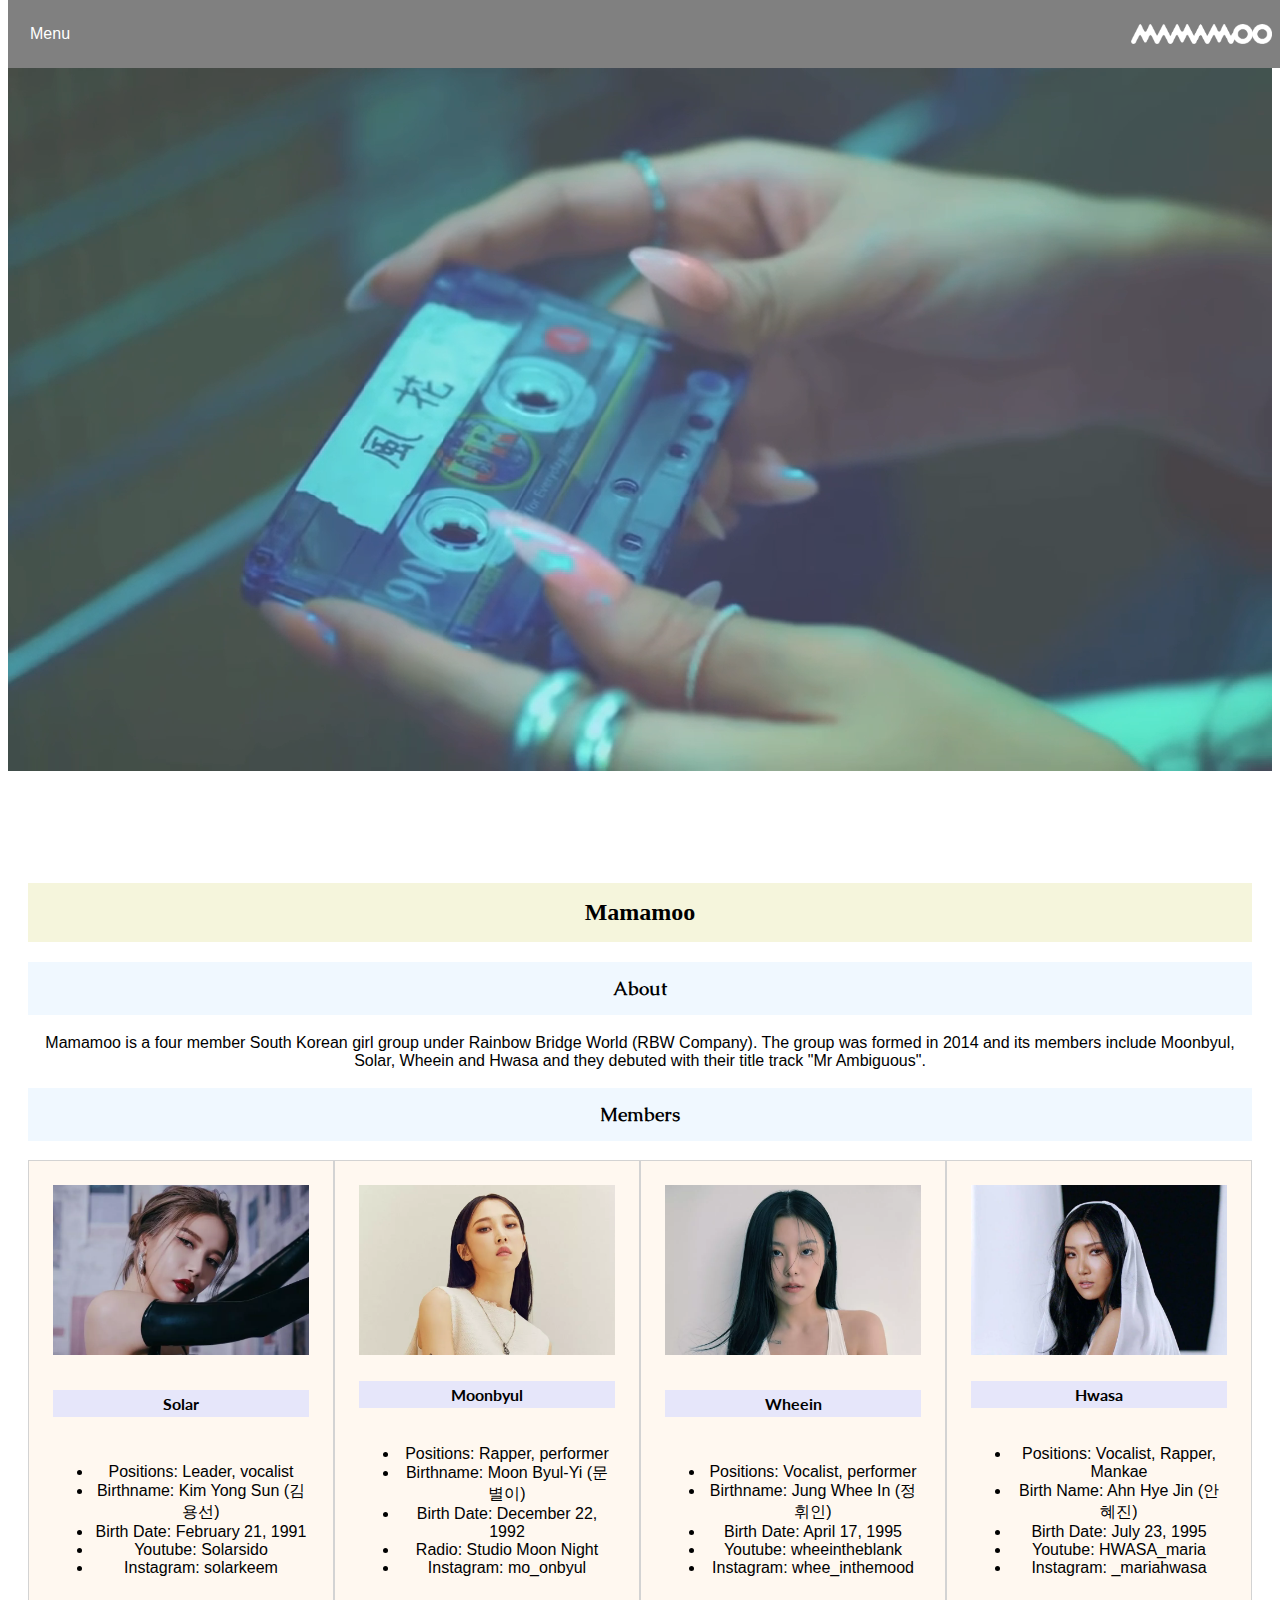
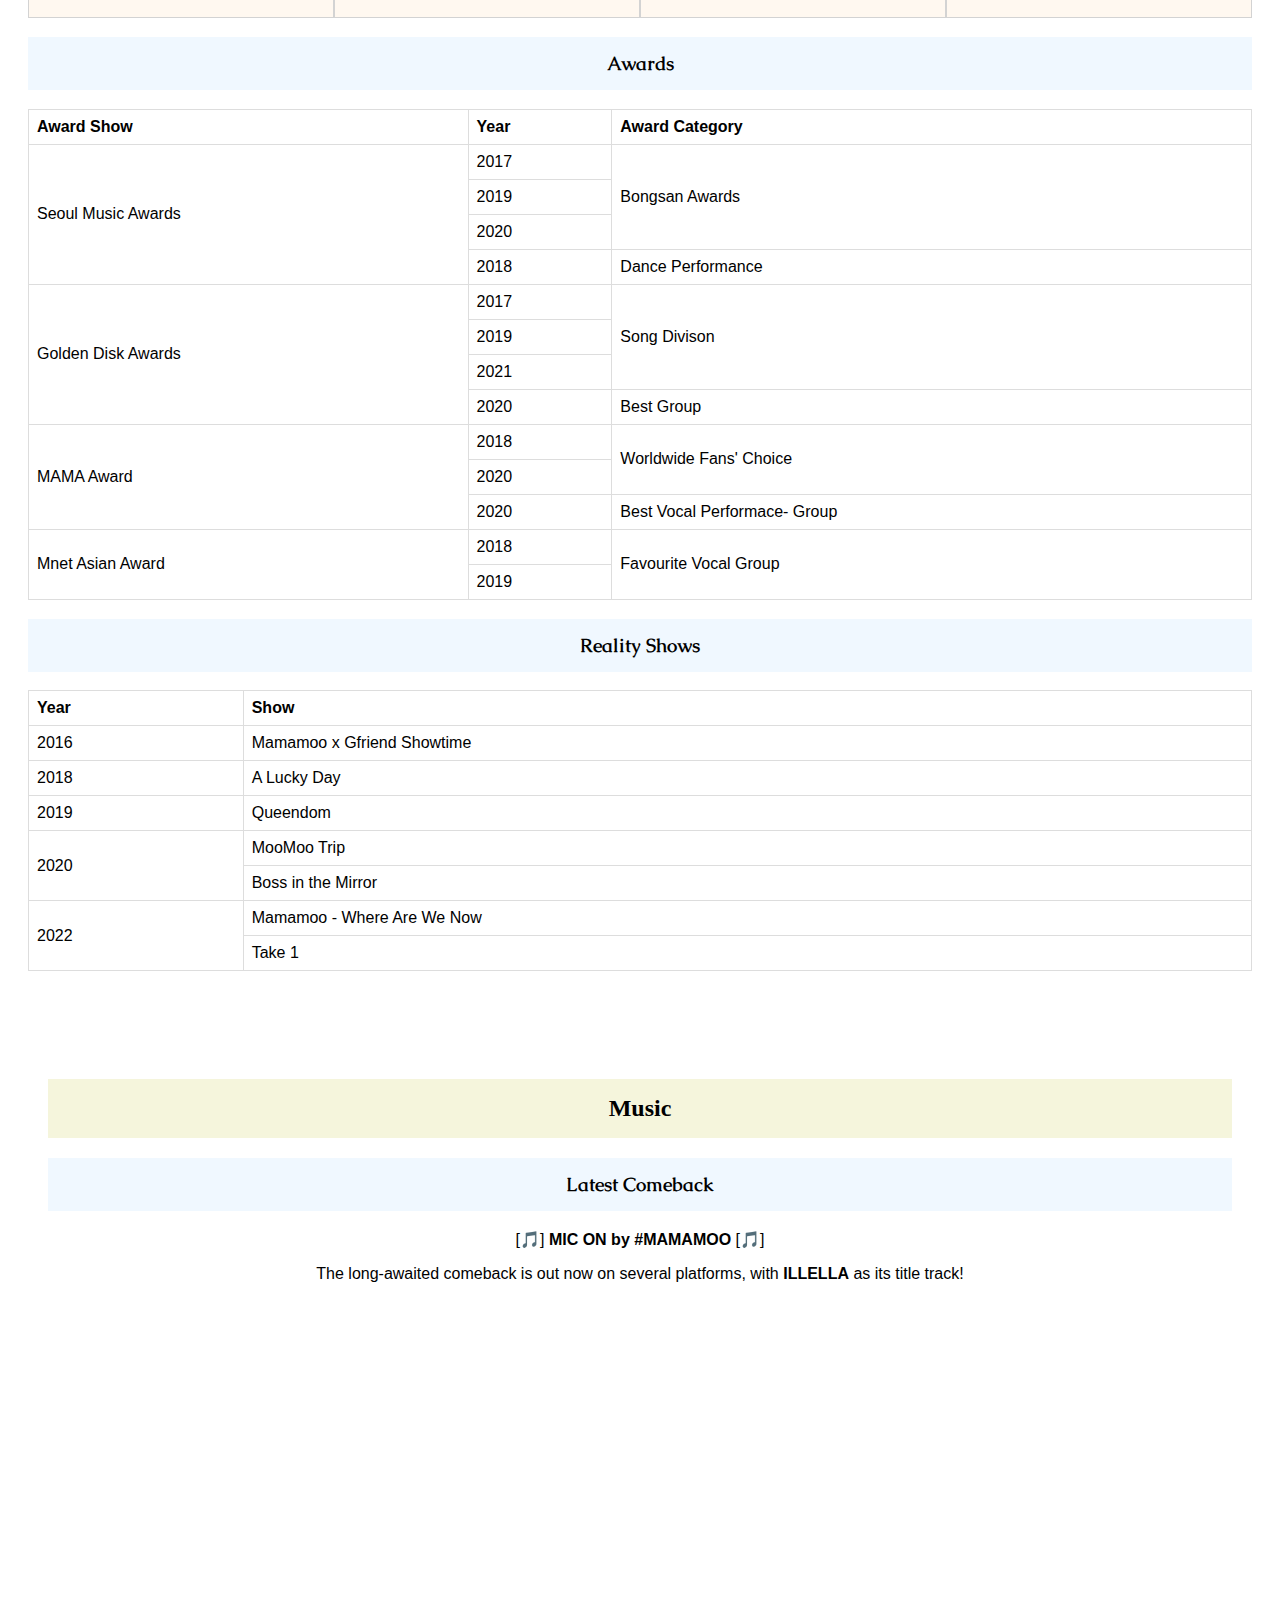
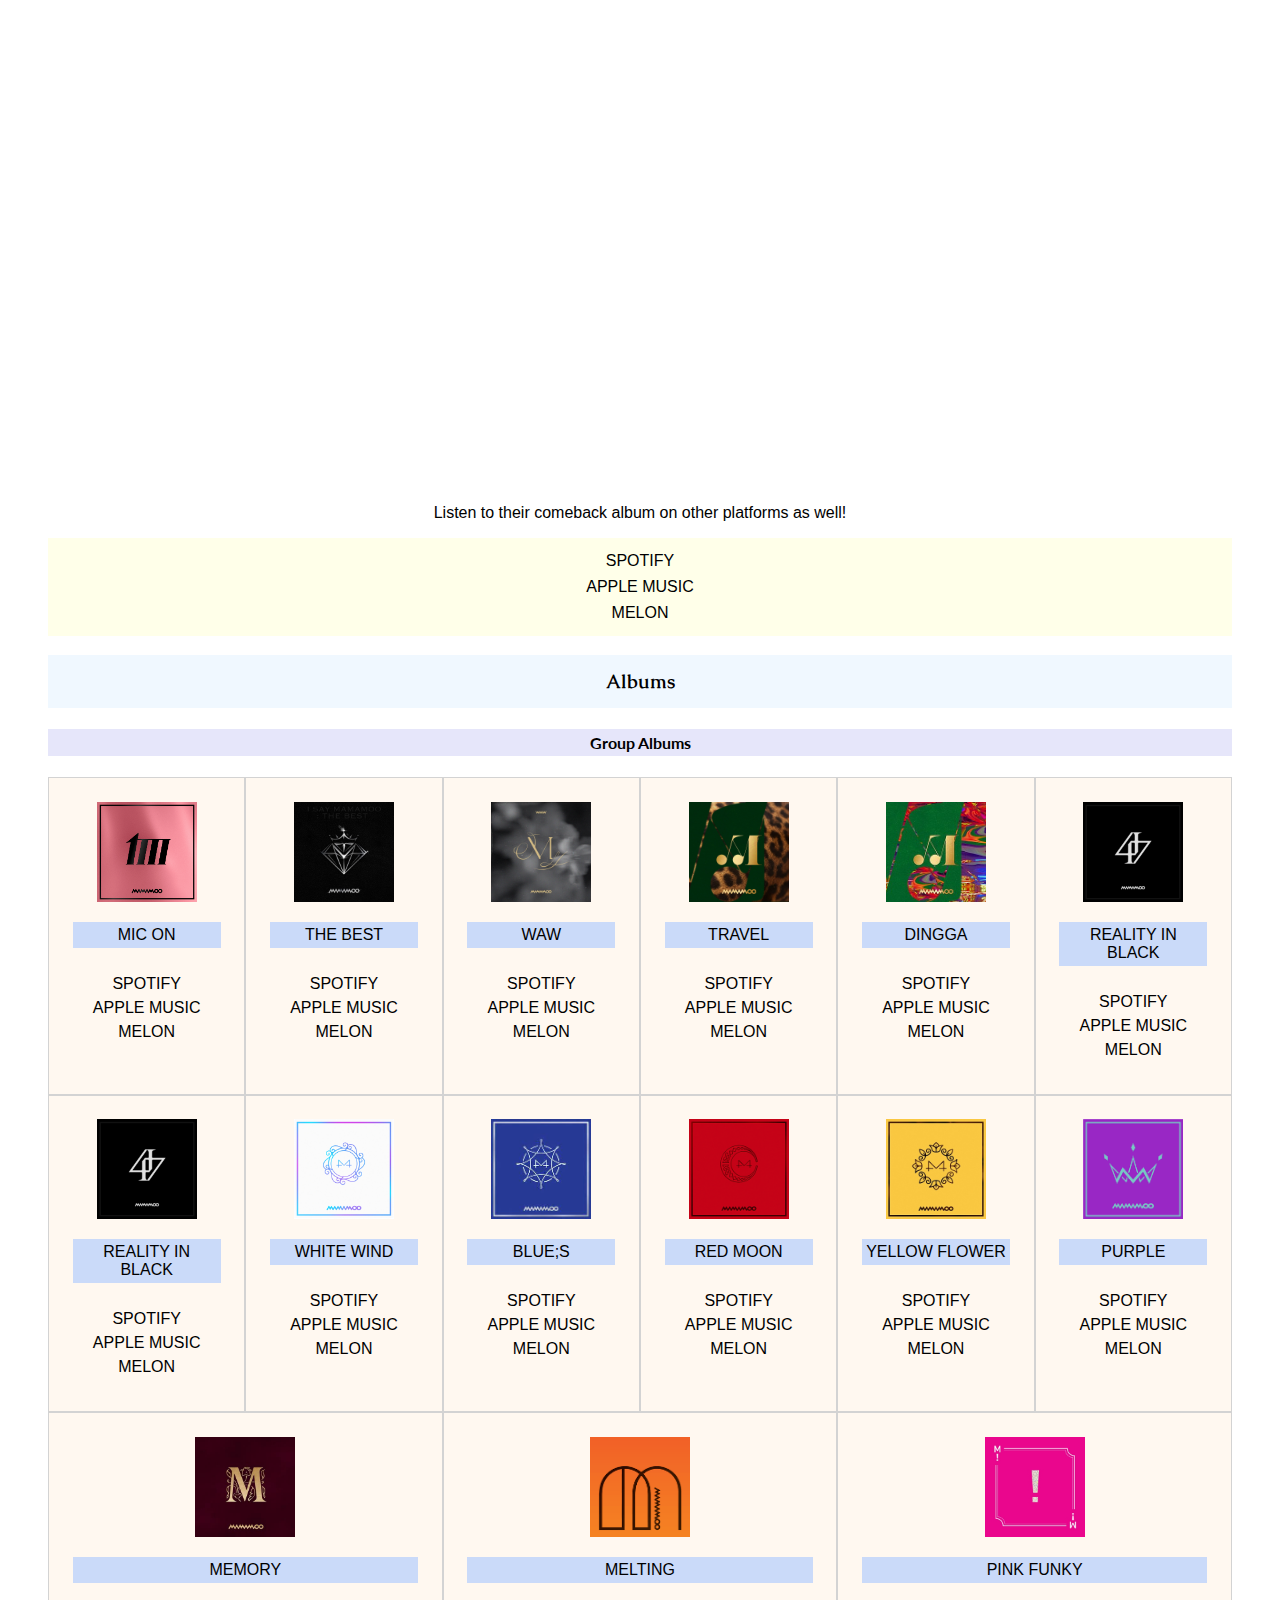
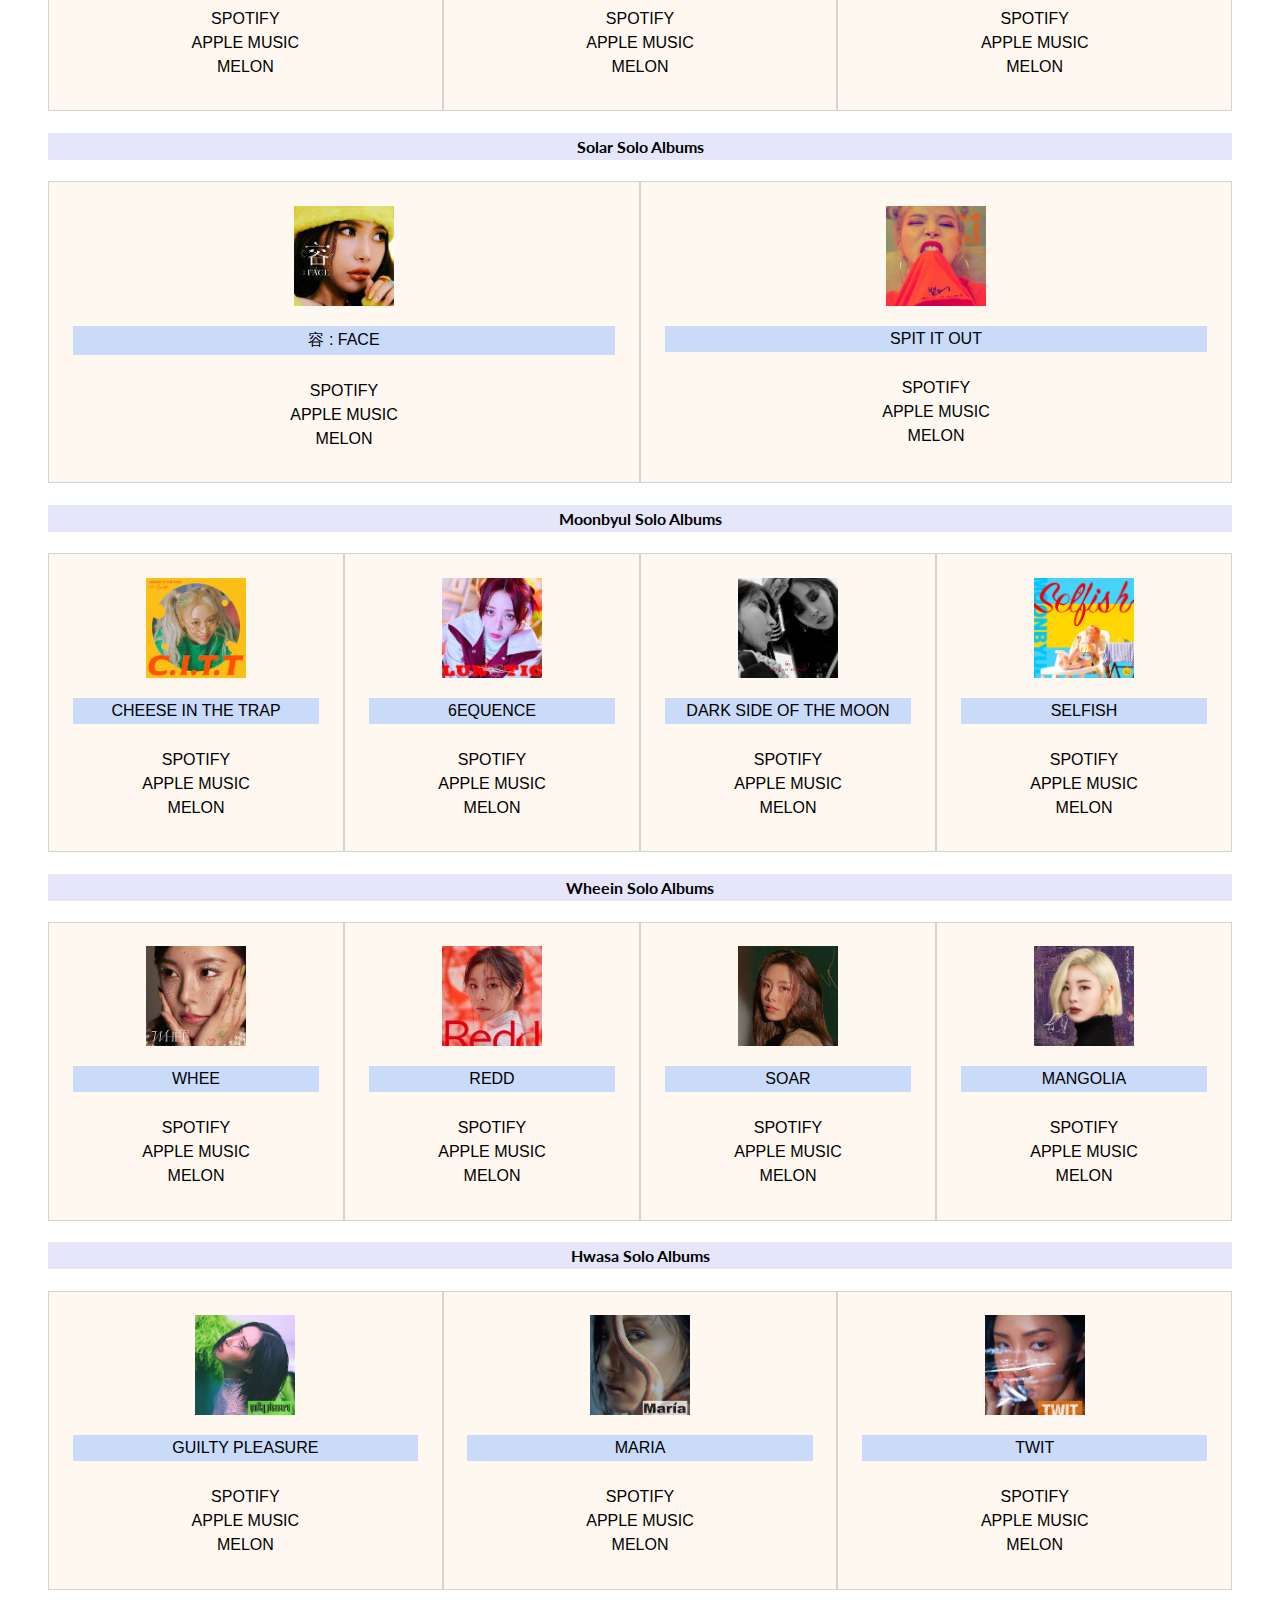
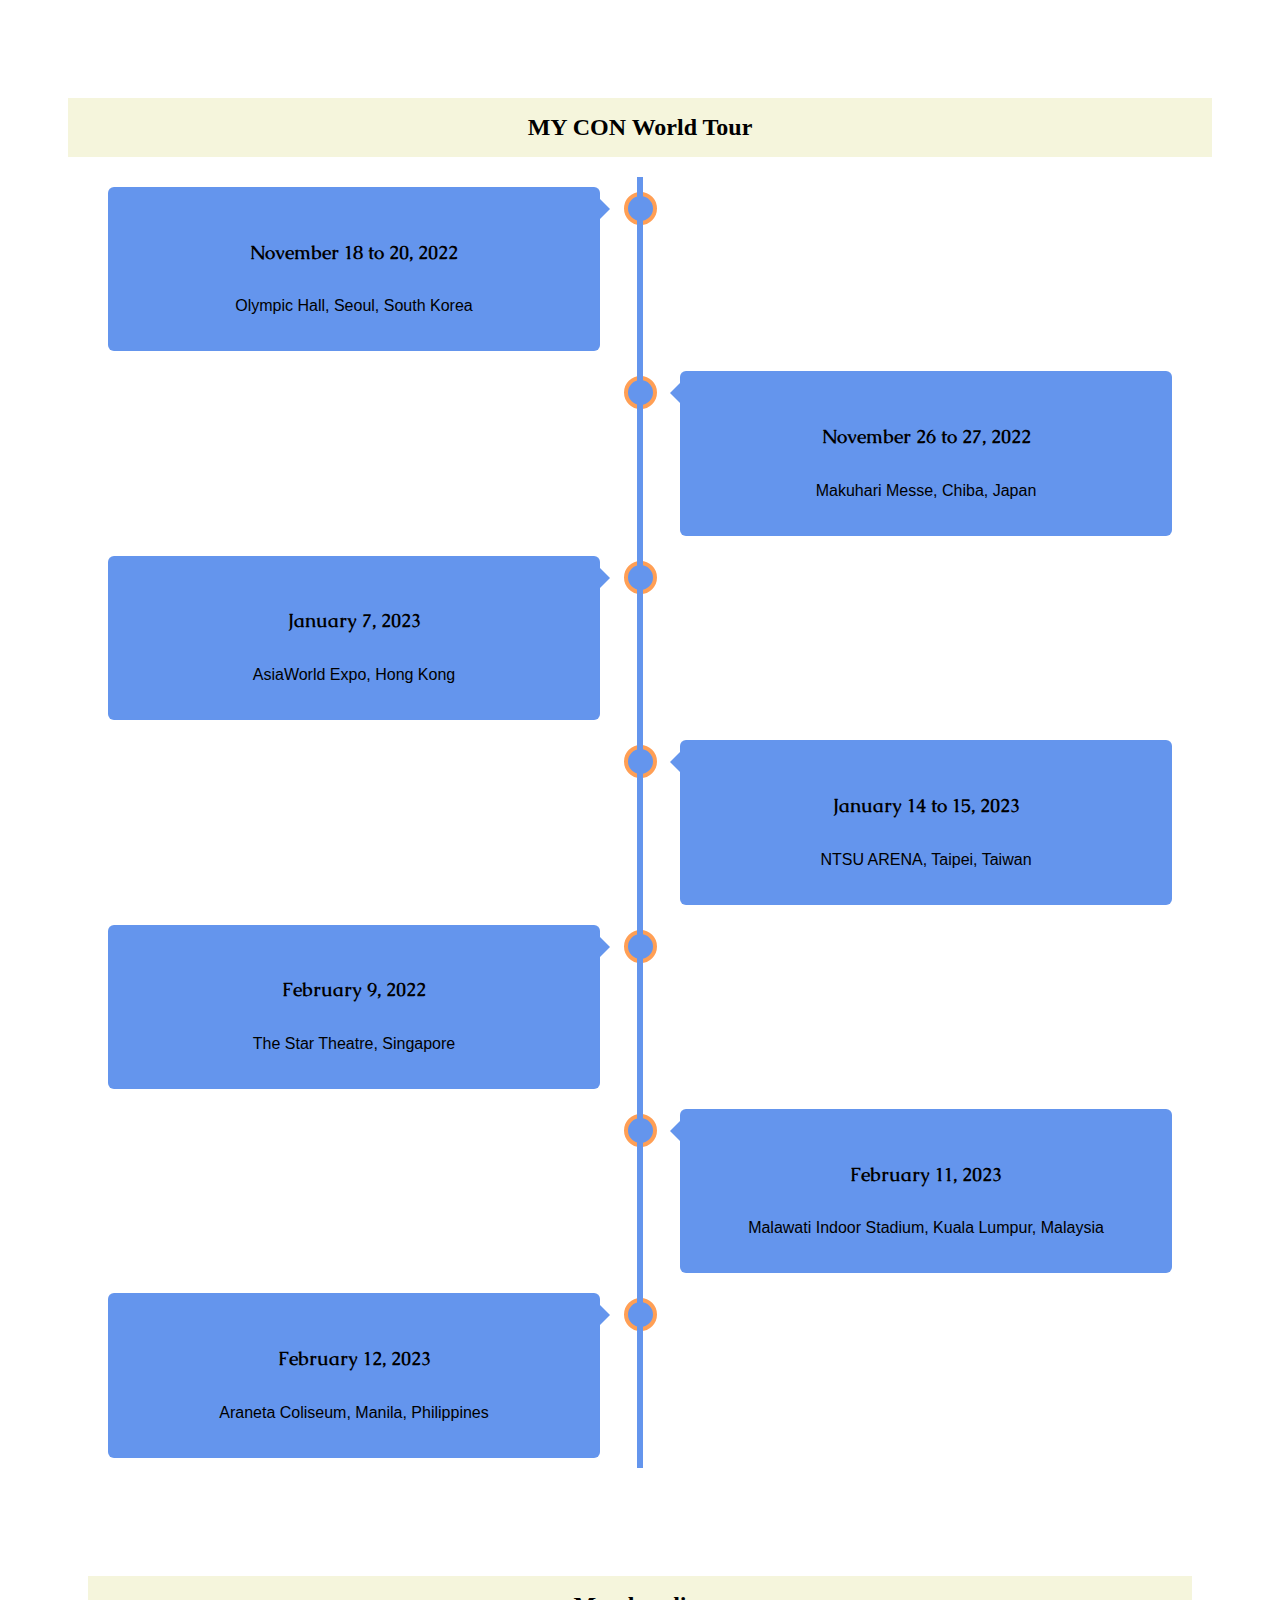
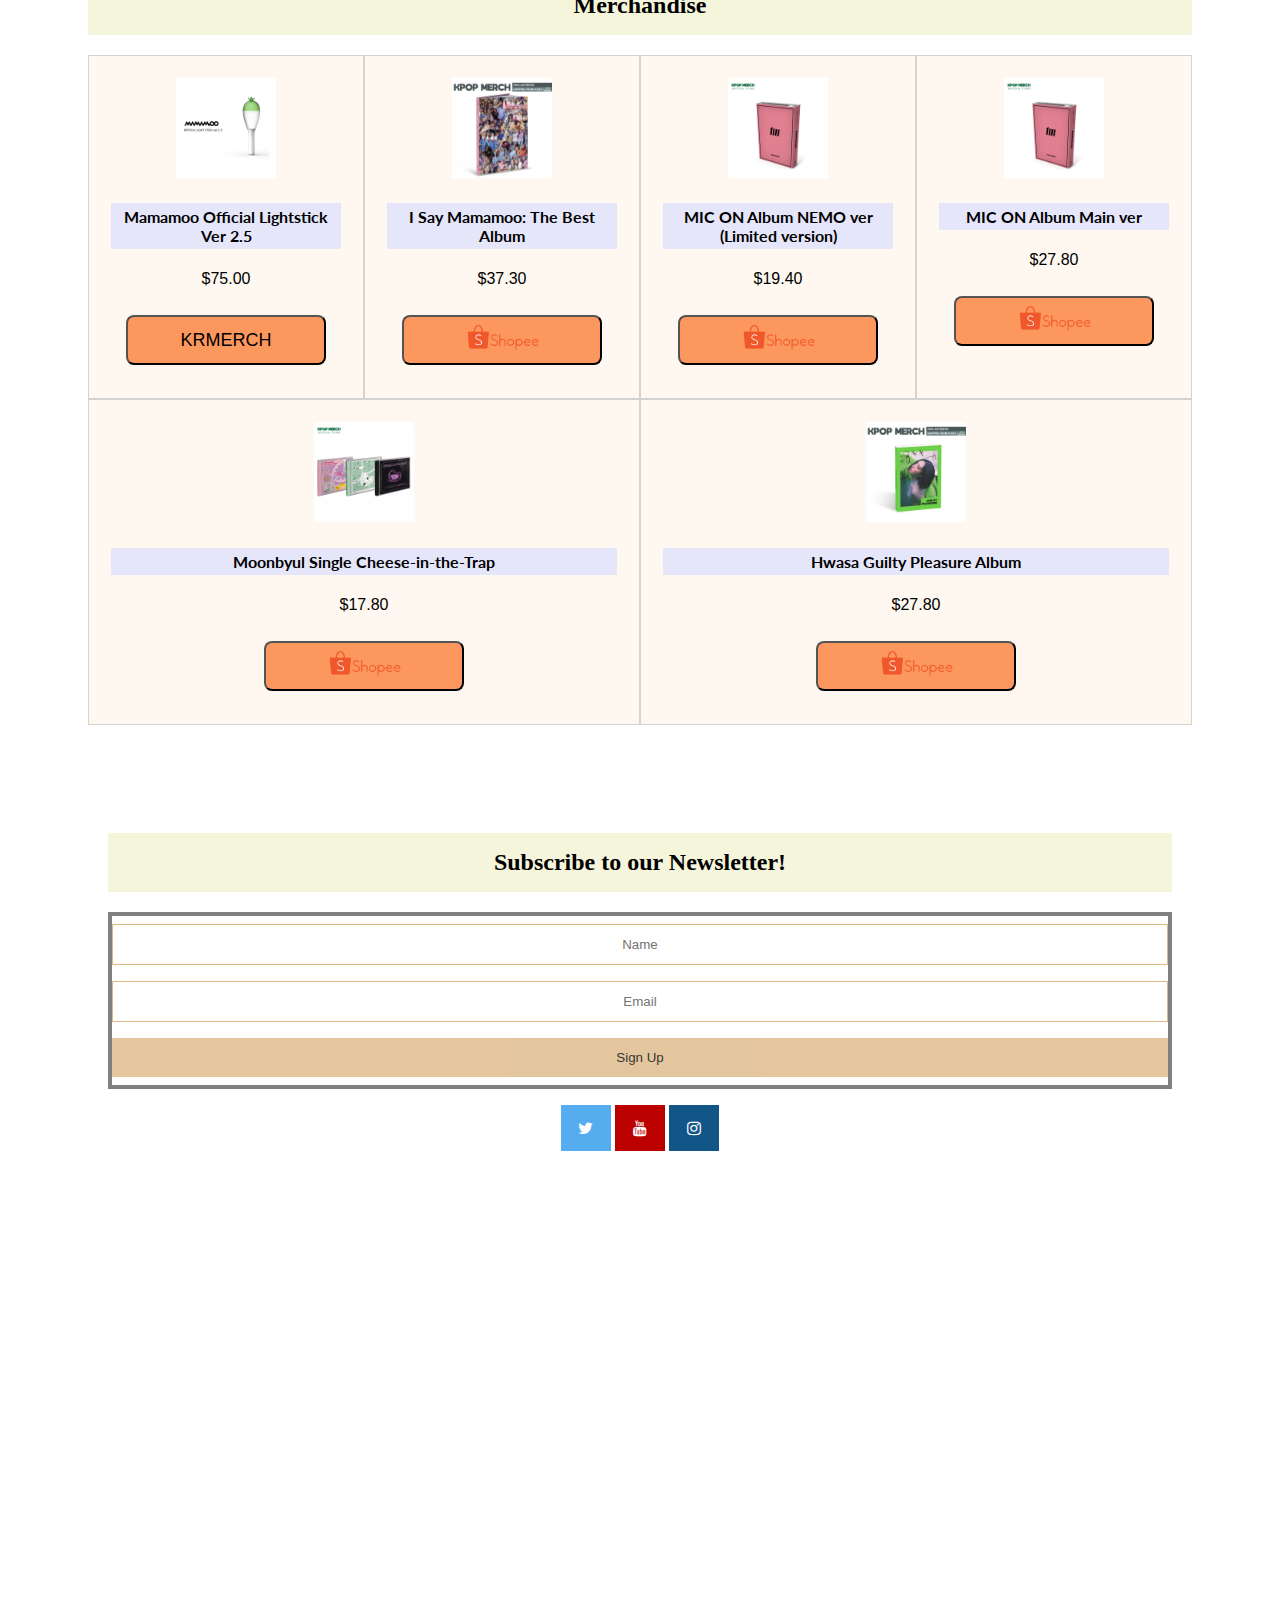
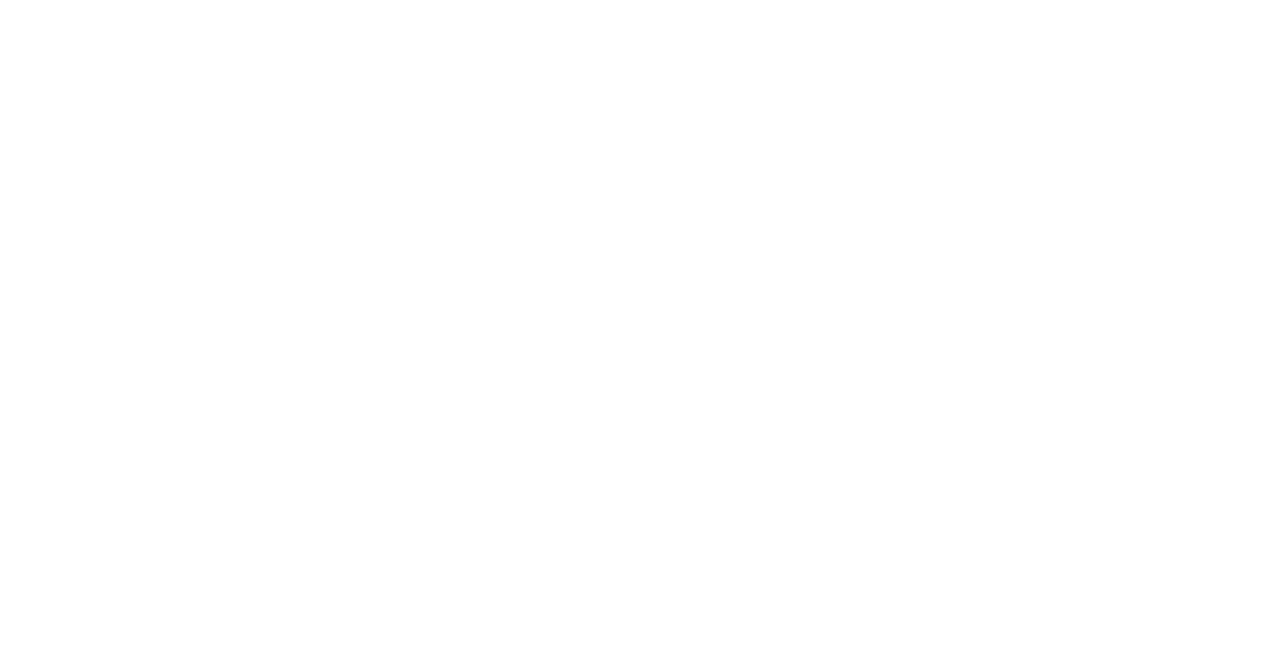
<file: index.html>
<!DOCTYPE html>
<html>
  <head>  
    <title> Mamamoo</title>

    <meta charset="UTF-8">
    <meta name="viewport" content="width=device-width, initial-scale=1">
    <link rel="stylesheet" href="style.css" type="text/css">
    <link rel="preconnect" href="https://fonts.googleapis.com">
    <link rel="preconnect" href="https://fonts.gstatic.com" crossorigin>
    <link href="https://fonts.googleapis.com/css2?family=Caudex&family=Chewy&family=Lato:wght@300&family=Playfair+Display+SC:ital@1&family=Rubik+Dirt&family=Vollkorn+SC:wght@600&display=swap" rel="stylesheet">
    <link rel="stylesheet" href="https://cdnjs.cloudflare.com/ajax/libs/font-awesome/4.7.0/css/font-awesome.min.css">
  </head>

  <header>
    <div class="menu">
      <button type="button" class="nav-btn">
        <span class="material-icons">
          Menu
        </span>
      </button>
      <img class="logo" src="mamamoo logo.png" alt="dcode">
    </div>
    <div class="nav-overlay"></div>
    <nav class="nav">
      <ul>
        <li><a href="#home" class="nav-link">About</a></li>
        <li><a href="#music" class="nav-link">Music</a></li>
        <li><a href="#tour" class="nav-link">World Tour</a></li>
        <li><a href="#merch" class="nav-link">Merchandise</a></li>
        <li><a href="#newsletter" class="nav-link">Newsletter</a></li>
      </ul>
    </div>

    <script>
      {
        const navMenu = document.querySelector(".nav");
        const navOverlay = document.querySelector(".nav-overlay");
        const navButton = document.querySelector(".nav-btn");

        navButton.addEventListener("click", () => {
          navMenu.classList.add("nav-open");
          navOverlay.classList.add("nav-overlay-open");
        });

        navOverlay.addEventListener("click", () => {
          navMenu.classList.remove("nav-open");
          navOverlay.classList.remove("nav-overlay-open");
        });
      }

    </script>
  </header>
  <p class ="space"></p>
  <div class= "welcome">
    <video src="welcomevid.MOV" autoplay muted loop></video>
  </div>

  <section id = "home">
    <p class ="space"></p>
    <h2>Mamamoo</h2>
    <h3>About</h3>
    <p>Mamamoo is a four member South Korean girl group under Rainbow Bridge World (RBW Company). 
      The group was formed in 2014 and its members include Moonbyul, Solar, Wheein and Hwasa and 
      they debuted with their title track "Mr Ambiguous".</p>
    <h3>Members</h3>
    <section class="members">
      <div class="flex-item">
        <div class="flex-img">
          <img src="solar.webp" >
        </div>
        <div class="flex-info">
          <h4>Solar</h4>
        </div>
        <div class="flex-info">
          <ul>
            <li>Positions: Leader, vocalist</li>
            <li>Birthname: Kim Yong Sun (김용선)</li>
            <li>Birth Date: February 21, 1991</li>
            <li>Youtube: Solarsido</li>    
            <li>Instagram: solarkeem</li>     
          </ul>
        </div>
      </div>

      <div class="flex-item">
        <div class="flex-img">
          <img src="moonbyul.webp" >
        </div>
        <div class="flex-info">
          <h4>Moonbyul</h4>
        </div>
        <div class="flex-info">
          <ul>
            <li>Positions: Rapper, performer</li>
            <li>Birthname: Moon Byul-Yi (문별이)</li>
            <li>Birth Date: December 22, 1992</li>
            <li>Radio: Studio Moon Night</li>  
            <li>Instagram: mo_onbyul</li>     
          </ul>
        </div>
      </div>
      
      <div class="flex-item">
        <div class="flex-img">
          <img src="wheein.webp">
        </div>
        <div class="flex-info">
          <h4>Wheein</h4>
        </div>
        <div class="flex-info">
          <ul>
            <li>Positions: Vocalist, performer</li>
            <li>Birthname: Jung Whee In (정휘인)</li>
            <li>Birth Date: April 17, 1995</li>
            <li>Youtube: wheeintheblank</li>     
            <li>Instagram: whee_inthemood</li>     
          </ul>
        </div>
      </div>

      <div class="flex-item">
        <div class="flex-img">
          <img src="hwasa.webp">
        </div>
        <div class="flex-info">
          <h4>Hwasa</h4>
        </div>
        <div class="flex-info">
          <ul>
            <li>Positions: Vocalist, Rapper, Mankae</li>
            <li>Birth Name: Ahn Hye Jin (안혜진)</li>
            <li>Birth Date: July 23, 1995</li>  
            <li>Youtube: HWASA_maria</li>       
            <li>Instagram: _mariahwasa</li>   
          </ul>
        </div>
      </div>
    </section>

    <h3>Awards</h3>
    <div class = "awardscontain">
      <table>
        <tr>
          <th>Award Show</th>
          <th>Year</th>
          <th>Award Category</th>
        </tr>
        <tr>
          <td rowspan="4">Seoul Music Awards</td>
          <td>2017</td>
          <td rowspan="3">Bongsan Awards</td>
        <tr>
          <td>2019</td>
        </tr>
        <tr>
          <td>2020</td>
        </tr>
        <tr>
          <td>2018</td>
          <td>Dance Performance</td>
        </tr>

        <tr>
          <td rowspan="4">Golden Disk Awards</td>
          <td>2017</td>
          <td rowspan="3">Song Divison</td>
        </tr>
        <tr>
          <td>2019</td>
        </tr>
        <tr>
          <td>2021</td>
        </tr>
          <td>2020</td>
          <td>Best Group</td>
        </tr>
        <tr>
          <td rowspan="3">MAMA Award</td>
          <td>2018</td>
          <td rowspan="2">Worldwide Fans' Choice</td>
        </tr>
        <tr>
          <td>2020</td>
        </tr>
        <tr>
          <td>2020</td>
          <td>Best Vocal Performace- Group</td>
        </tr>
        <tr>
          <td rowspan="2">Mnet Asian Award</td>
          <td>2018</td>
          <td rowspan="2">Favourite Vocal Group</td>
        </tr>
        <tr>
          <td>2019</td>
        </tr>
      </table>
    </div>

    <h3>Reality Shows</h3>
    <div class = "showcontain">
      <table>
        <tr>
          <th>Year</th>
          <th>Show</th>
        </tr>
        <tr>
          <td>2016</td>
          <td>Mamamoo x Gfriend Showtime</td>
        </tr>
        <tr>
          <td>2018</td>
          <td>A Lucky Day</td>
        </tr>
        <tr>
          <td>2019</td>
          <td>Queendom</td>
        </tr>
        <tr>
          <td rowspan="2">2020</td>
          <td>MooMoo Trip</td>
        </tr>
        <tr>
          <td>Boss in the Mirror</td>
        </tr>
        <tr>
          <td rowspan="2">2022</td>
          <td>Mamamoo - Where Are We Now</td>
        </tr>
        <tr>
          <td>Take 1</td>
        </tr>
      </table>
    </div>

  <section id = "music">
    <p class ="space"></p>
    <h2>Music</h2> 
    <p></p>
    <h3>Latest Comeback</h3>
    <p>[🎵] <b> MIC ON by #MAMAMOO </b> [🎵]</p>
    <p>The long-awaited comeback is out now on several platforms, with <b>ILLELLA</b> as its title track!</p>
    <div class="video-container" style="--aspect-ratio: 2 / 3;">
      <iframe width="560" height="315" src="https://www.youtube.com/embed/Vz508O9NNTg" title="YouTube video player" frameborder="0" allow="accelerometer; autoplay; clipboard-write; encrypted-media; gyroscope; picture-in-picture" allowfullscreen></iframe>
    </div>
    <p>Listen to their comeback album on other platforms as well!</p>
    <section class="container1">
      <div class = links>
        <a href="https://open.spotify.com/album/6TOnqVuglIk6Db2TdUwTcZ" target="_blank">Spotify</a>
        <a href="https://music.apple.com/us/album/mic-on-single/1648479709" target="_blank">Apple Music</a>
        <a href="https://www.melon.com/album/detail.htm?albumId=11074309" target="_blank">Melon</a>
      </div>
    </section>

    <h3>Albums</h3>
    <h4 class = "artists">Group Albums</h4>
    <div class ="albums">
      <div class="album-item">
        <div class="ablbum-img">
          <img src="micon.webp" height="100px" width="auto">
        </div>
        <p class = "albumname">MIC ON</p>
        <div class="flex-album">
          <div class = albumlinks>
            <a href="https://open.spotify.com/album/6TOnqVuglIk6Db2TdUwTcZ" target="_blank">Spotify</a>
            <a href="https://music.apple.com/us/album/mic-on-single/1648479709" target="_blank">Apple Music</a>
            <a href="https://www.melon.com/album/detail.htm?albumId=11074309" target="_blank">Melon</a>
          </div>
        </div>
      </div>
      <div class="album-item">
        <div class="ablbum-img">
          <img src="the best.jpg" height="100px" width="auto">
        </div>
        <p class = "albumname">THE BEST</p>
        <div class="flex-album">
          <div class = albumlinks>
            <a href="https://open.spotify.com/album/2yApvdfgG74FlAW2L4tlTW" target="_blank">Spotify</a>
            <a href="https://music.apple.com/us/album/i-say-mamamoo-the-best/1585079676" target="_blank">Apple Music</a>
            <a href="https://www.melon.com/album/detail.htm?albumId=10715144" target="_blank">Melon</a>
          </div>
        </div>
      </div>
      <div class="album-item">
        <div class="ablbum-img">
          <img src="waw.webp" height="100px" width="auto">
        </div>
        <p class = "albumname">WAW</p>
        <div class="flex-album">
          <div class = albumlinks>
            <a href="https://open.spotify.com/album/0gt7dy4ONFo6uc8D5w2WNi" target="_blank">Spotify</a>
            <a href="https://music.apple.com/us/album/waw-ep/1570199513" target="_blank">Apple Music</a>
            <a href="https://www.melon.com/album/detail.htm?albumId=10618168" target="_blank">Melon</a>
          </div>
        </div>
      </div>
      <div class="album-item">
        <div class="ablbum-img">
          <img src="travel.jpg" height="100px" width="auto">
        </div>
        <p class = "albumname">TRAVEL</p>
        <div class="flex-album">
          <div class = albumlinks>
            <a href="https://open.spotify.com/album/3xje7wSW2xwQx2GNJ5cfNu" target="_blank">Spotify</a>
            <a href="https://music.apple.com/us/album/travel-ep/1538554407" target="_blank">Apple Music</a>
            <a href="https://www.melon.com/album/detail.htm?albumId=10512631" target="_blank">Melon</a>
          </div>
        </div>
      </div>
      <div class="album-item">
        <div class="ablbum-img">
          <img src="dingga.jpg" height="100px" width="auto">
        </div>
        <p class = "albumname">DINGGA</p>
        <div class="flex-album">
          <div class = albumlinks>
            <a href="https://open.spotify.com/album/4xzsBcZaK04c8IE5iVyMNK" target="_blank">Spotify</a>
            <a href="https://music.apple.com/us/album/dingga-single/1536553134" target="_blank">Apple Music</a>
            <a href="https://www.melon.com/album/detail.htm?albumId=10505830" target="_blank">Melon</a>
          </div>
        </div>
      </div>
      <div class="album-item">
        <div class="ablbum-img">
          <img src="reality.png" height="100px" width="auto">
        </div>
        <p class = "albumname">REALITY IN BLACK</p>
        <div class="flex-album">
          <div class = albumlinks>
            <a href="https://open.spotify.com/album/0n62copUsWrST9M6AsYfZI" target="_blank">Spotify</a>
            <a href="https://music.apple.com/us/album/wanna-be-myself-single/1531287570" target="_blank">Apple Music</a>
            <a href="https://www.melon.com/album/detail.htm?albumId=10489013" target="_blank">Melon</a>
          </div>
        </div>
      </div>
      <div class="album-item">
        <div class="ablbum-img">
          <img src="reality.png" height="100px" width="auto">
        </div>
        <p class = "albumname">REALITY IN BLACK</p>
        <div class="flex-album">
          <div class = albumlinks>
            <a href="https://open.spotify.com/album/7CucpzwxAZ6kHmctI9eo4X" target="_blank">Spotify</a>
            <a href="https://music.apple.com/us/album/reality-in-black/1487928105" target="_blank">Apple Music</a>
            <a href="https://www.melon.com/album/detail.htm?albumId=10351886" target="_blank">Melon</a>
          </div>
        </div>
      </div>
      <div class="album-item">
        <div class="ablbum-img">
          <img src="whitewind.jfif" height="100px" width="auto">
        </div>
        <p class = "albumname">WHITE WIND</p>
        <div class="flex-album">
          <div class = albumlinks>
            <a href="https://open.spotify.com/album/60m09rutmwj5ewOJoFIAVY" target="_blank">Spotify</a>
            <a href="https://music.apple.com/us/album/white-wind/1456233895" target="_blank">Apple Music</a>
            <a href="https://www.melon.com/album/detail.htm?albumId=10261306" target="_blank">Melon</a>
          </div>
        </div>
      </div>
      <div class="album-item">
        <div class="ablbum-img">
          <img src="blue;s.jfif" height="100px" width="auto">
        </div>
        <p class = "albumname">BLUE;S</p>
        <div class="flex-album">
          <div class = albumlinks>
            <a href="https://open.spotify.com/album/59QELOU685J1AMB2paryAx" target="_blank">Spotify</a>
            <a href="https://music.apple.com/us/album/blue-s-ep/1444996256" target="_blank">Apple Music</a>
            <a href="https://www.melon.com/album/music.htm?albumId=10227568" target="_blank">Melon</a>
          </div>
        </div>
      </div>
      <div class="album-item">
        <div class="ablbum-img">
          <img src="redmoon.webp" height="100px" width="auto">
        </div>
        <p class = "albumname">RED MOON</p>
        <div class="flex-album">
          <div class = albumlinks>
            <a href="https://open.spotify.com/album/6GhELYbXRo1LOqRPOCsQrF" target="_blank">Spotify</a>
            <a href="https://music.apple.com/us/album/red-moon-ep/1412672246" target="_blank">Apple Music</a>
            <a href="https://www.melon.com/album/detail.htm?albumId=10185416" target="_blank">Melon</a>
          </div>
        </div>
      </div>
      <div class="album-item">
        <div class="ablbum-img">
          <img src="yellowflower.jpg" height="100px" width="auto">
        </div>
        <p class = "albumname">YELLOW FLOWER</p>
        <div class="flex-album">
          <div class = albumlinks>
            <a href="https://open.spotify.com/album/4G9qMxS9c4W5PPNdPrTaLn" target="_blank">Spotify</a>
            <a href="https://music.apple.com/us/album/yellow-flower/1356504224" target="_blank">Apple Music</a>
            <a href="https://www.melon.com/album/detail.htm?albumId=10145303" target="_blank">Melon</a>
          </div>
        </div>
      </div>
      <div class="album-item">
        <div class="ablbum-img">
          <img src="purple.png" height="100px" width="auto">
        </div>
        <p class = "albumname">PURPLE</p>
        <div class="flex-album">
          <div class = albumlinks>
            <a href="https://open.spotify.com/album/7lqVInQc3l7SbnbZa2cpFJ" target="_blank">Spotify</a>
            <a href="https://music.apple.com/us/album/purple-ep/1544140376" target="_blank">Apple Music</a>
            <a href="https://www.melon.com/album/detail.htm?albumId=10073791" target="_blank">Melon</a>
          </div>
        </div>
      </div>
      <div class="album-item">
        <div class="ablbum-img">
          <img src="MEMORY.jpg" height="100px" width="auto">
        </div>
        <p class = "albumname">MEMORY</p>
        <div class="flex-album">
          <div class = albumlinks>
            <a href="https://open.spotify.com/album/3Q34hV5fBbMpRpADmlptr7" target="_blank">Spotify</a>
            <a href="https://music.apple.com/us/album/memory/1579989307" target="_blank">Apple Music</a>
            <a href="https://www.melon.com/album/detail.htm?albumId=10012900" target="_blank">Melon</a>
          </div>
        </div>
      </div>
      <div class="album-item">
        <div class="ablbum-img">
          <img src="MELTING.png" height="100px" width="auto">
        </div>
        <p class = "albumname">MELTING</p>
        <div class="flex-album">
          <div class = albumlinks>
            <a href="https://open.spotify.com/album/11hjJntrvmauDoga4Krr0U" target="_blank">Spotify</a>
            <a href="https://music.apple.com/us/album/melting/1579991271" target="_blank">Apple Music</a>
            <a href="https://www.melon.com/album/detail.htm?albumId=2669407" target="_blank">Melon</a>
          </div>
        </div>
      </div>
      <div class="album-item">
        <div class="ablbum-img">
          <img src="pinkfunky.jpeg" height="100px" width="auto">
        </div>
        <p class = "albumname">PINK FUNKY</p>
        <div class="flex-album">
          <div class = albumlinks>
            <a href="https://open.spotify.com/album/5Fy5PyBWqMNK7xvXO9Q32f" target="_blank">Spotify</a>
            <a href="https://music.apple.com/us/album/pink-funky-ep/1579993592" target="_blank">Apple Music</a>
            <a href="https://www.melon.com/album/detail.htm?albumId=2324685" target="_blank">Melon</a>
          </div>
        </div>
      </div>
    </div>
    <p></p>

    <h4 class = "artists">Solar Solo Albums</h4>
    <div class ="albums">
      <div class="album-item">
        <div class="ablbum-img">
          <img src="face.jfif" height="100px" width="auto">
        </div>
        <p class = "albumname">容 : FACE</p>
        <div class="flex-album">
          <div class = albumlinks>
            <a href="https://open.spotify.com/album/6eSFX12WIqUtmGsD8UO3FT" target="_blank">Spotify</a>
            <a href="https://music.apple.com/us/album/%E5%AE%B9-face-ep/1613300648" target="_blank">Apple Music</a>
            <a href="https://www.melon.com/album/detail.htm?albumId=10892117" target="_blank">Melon</a>
          </div>
        </div>
      </div>
      <div class="album-item">
        <div class="ablbum-img">
          <img src="SPIT.jfif" height="100px" width="auto">
        </div>
        <p class = "albumname">SPIT IT OUT</p>
        <div class="flex-album">
          <div class = albumlinks>
            <a href="https://open.spotify.com/album/1pLSlOXtHKPoSoB6ovnIAK" target="_blank">Spotify</a>
            <a href="https://music.apple.com/us/album/spit-it-out-single/1509662004" target="_blank">Apple Music</a>
            <a href="https://www.melon.com/album/detail.htm?albumId=10422058" target="_blank">Melon</a>
          </div>
        </div>
      </div>
    </div>

    <h4 class = "artists">Moonbyul Solo Albums</h4>
    <div class ="albums">
      <div class="album-item">
        <div class="ablbum-img">
          <img src="cheese.jfif" height="100px" width="auto">
        </div>
        <p class = "albumname">CHEESE IN THE TRAP</p>
        <div class="flex-album">
          <div class = albumlinks>
            <a href="https://open.spotify.com/album/0EE8K1IGciwDPMiURGtEBf" target="_blank">Spotify</a>
            <a href="https://music.apple.com/us/album/c-i-t-t-cheese-in-the-trap-single/1621050354" target="_blank">Apple Music</a>
            <a href="https://www.melon.com/album/detail.htm?albumId=10935478" target="_blank">Melon</a>
          </div>
        </div>
      </div>
      <div class="album-item">
        <div class="ablbum-img">
          <img src="lunatic.jfif" height="100px" width="auto">
        </div>
        <p class = "albumname">6EQUENCE</p>
        <div class="flex-album">
          <div class = albumlinks>
            <a href="https://open.spotify.com/album/0SXzCRUFSNGBG1S1lqvzb1" target="_blank">Spotify</a>
            <a href="https://music.apple.com/us/album/6equence/1605708135" target="_blank">Apple Music</a>
            <a href="https://www.melon.com/album/detail.htm?albumId=10844165" target="_blank">Melon</a>
          </div>
        </div>
      </div>
      <div class="album-item">
        <div class="ablbum-img">
          <img src="darkside.jfif" height="100px" width="auto">
        </div>
        <p class = "albumname">DARK SIDE OF THE MOON</p>
        <div class="flex-album">
          <div class = albumlinks>
            <a href="https://open.spotify.com/album/3t6eDNGmTJIHdU9PF0GJx2" target="_blank">Spotify</a>
            <a href="https://music.apple.com/us/album/dark-side-of-the-moon-ep/1499069229" target="_blank">Apple Music</a>
            <a href="https://www.melon.com/album/detail.htm?albumId=10388489" target="_blank">Melon</a>
          </div>
        </div>
      </div>
      <div class="album-item">
        <div class="ablbum-img">
          <img src="SELFISH.webp" height="100px" width="auto">
        </div>
        <p class = "albumname">SELFISH</p>
        <div class="flex-album">
          <div class = albumlinks>
            <a href="https://open.spotify.com/album/0HtGtnnnFeWmtvgNFg0dr1" target="_blank">Spotify</a>
            <a href="https://music.apple.com/us/album/selfish-single/1388255563" target="_blank">Apple Music</a>
            <a href="https://www.melon.com/album/detail.htm?albumId=10169551" target="_blank">Melon</a>
          </div>
        </div>
      </div>
    </div>

    <h4 class = "artists">Wheein Solo Albums</h4>
    <div class ="albums">
      <div class="album-item">
        <div class="ablbum-img">
          <img src="whee.jfif" height="100px" width="auto">
        </div>
        <p class = "albumname">WHEE</p>
        <div class="flex-album">
          <div class = albumlinks>
            <a href="https://open.spotify.com/album/4BLxIwHfv87WeOQ9A4sm9E" target="_blank">Spotify</a>
            <a href="https://music.apple.com/us/album/whee-ep/1604196298" target="_blank">Apple Music</a>
            <a href="https://www.melon.com/album/detail.htm?albumId=10842079" target="_blank">Melon</a>
          </div>
        </div>
      </div>
      <div class="album-item">
        <div class="ablbum-img">
          <img src="redd.jfif" height="100px" width="auto">
        </div>
        <p class = "albumname">REDD</p>
        <div class="flex-album">
          <div class = albumlinks>
            <a href="https://open.spotify.com/album/32pXXle0zoKIFG03iefH2c" target="_blank">Spotify</a>
            <a href="https://music.apple.com/us/album/redd-ep/1562622042" target="_blank">Apple Music</a>
            <a href="https://www.melon.com/album/detail.htm?albumId=10591613" target="_blank">Melon</a>
          </div>
        </div>
      </div>
      <div class="album-item">
        <div class="ablbum-img">
          <img src="soar.jfif" height="100px" width="auto">
        </div>
        <p class = "albumname">SOAR</p>
        <div class="flex-album">
          <div class = albumlinks>
            <a href="https://open.spotify.com/album/3t6eDNGmTJIHdU9PF0GJx2" target="_blank">Spotify</a>
            <a href="https://music.apple.com/us/album/soar-single/1478867423" target="_blank">Apple Music</a>
            <a href="https://www.melon.com/album/detail.htm?albumId=10325421" target="_blank">Melon</a>
          </div>
        </div>
      </div>
      <div class="album-item">
        <div class="ablbum-img">
          <img src="mangolia.webp" height="100px" width="auto">
        </div>
        <p class = "albumname">MANGOLIA</p>
        <div class="flex-album">
          <div class = albumlinks>
            <a href="https://open.spotify.com/album/6RKopanQbo5q7FjwpbhfKM" target="_blank">Spotify</a>
            <a href="https://music.apple.com/us/album/magnolia-easy-feat-sik-k-single/1373163676" target="_blank">Apple Music</a>
            <a href="https://www.melon.com/album/detail.htm?albumId=10159006" target="_blank">Melon</a>
          </div>
        </div>
      </div>
    </div>

    <h4 class = "artists">Hwasa Solo Albums</h4>
    <div class ="albums">
      <div class="album-item">
        <div class="ablbum-img">
          <img src="guilt.jfif" height="100px" width="auto">
        </div>
        <p class = "albumname">GUILTY PLEASURE</p>
        <div class="flex-album">
          <div class = albumlinks>
            <a href="https://open.spotify.com/album/7jke1vYOze3jdyTiWhtFnz" target="_blank">Spotify</a>
            <a href="https://music.apple.com/us/album/guilty-pleasure-single/1596198150" target="_blank">Apple Music</a>
            <a href="https://www.melon.com/album/detail.htm?albumId=10788595" target="_blank">Melon</a>
          </div>
        </div>
      </div>
      <div class="album-item">
        <div class="ablbum-img">
          <img src="maria.jfif" height="100px" width="auto">
        </div>
        <p class = "albumname">MARIA</p>
        <div class="flex-album">
          <div class = albumlinks>
            <a href="https://open.spotify.com/album/5YYY7QCkq3pSw4Hoc1m0D3" target="_blank">Spotify</a>
            <a href="https://music.apple.com/us/album/mar%C3%ADa-ep/1521222154" target="_blank">Apple Music</a>
            <a href="https://www.melon.com/album/detail.htm?albumId=10452351" target="_blank">Melon</a>
          </div>
        </div>
      </div>
      <div class="album-item">
        <div class="ablbum-img">
          <img src="twit.jfif" height="100px" width="auto">
        </div>
        <p class = "albumname">TWIT</p>
        <div class="flex-album">
          <div class = albumlinks>
            <a href="https://open.spotify.com/album/6KL4s0Y6Ijcj0QP1Nm1EVF" target="_blank">Spotify</a>
            <a href="https://music.apple.com/us/album/twit-single/1452787147" target="_blank">Apple Music</a>
            <a href="https://www.melon.com/album/detail.htm?albumId=10250874" target="_blank">Melon</a>
          </div>
        </div>
      </div>
    </div>

  <section id = "tour">
    <p class ="space"></p>
    <h2>MY CON World Tour</h2> 
    <div class="timeline">
      <div class="container left">
        <div class="content">
          <h3 class = "dates">November 18 to 20, 2022</h2>
          <p>Olympic Hall, Seoul, South Korea</p>
        </div>
      </div>
      <div class="container right">
        <div class="content">
          <h3 class = "dates">November 26 to 27, 2022</h2>
          <p>Makuhari Messe, Chiba, Japan</p>
        </div>
      </div>
      <div class="container left">
        <div class="content">
          <h3 class = "dates">January 7, 2023</h2>
          <p>AsiaWorld Expo, Hong Kong</p>
        </div>
      </div>
      <div class="container right">
        <div class="content">
          <h3 class = "dates">January 14 to 15, 2023</h2>
          <p>NTSU ARENA, Taipei, Taiwan</p>
        </div>
      </div>
      <div class="container left">
        <div class="content">
          <h3 class = "dates">February 9, 2022 </h2>
          <p>The Star Theatre, Singapore</p>
        </div>
      </div>
      <div class="container right">
        <div class="content">
          <h3 class = "dates">February 11, 2023 </h2>
          <p>Malawati Indoor Stadium, Kuala Lumpur, Malaysia</p>
        </div>
      </div>
      <div class="container left">
        <div class="content">
          <h3 class = "dates">February 12, 2023</h2>
          <p>Araneta Coliseum, Manila, Philippines</p>
        </div>
      </div>
    </div>

  <section id = "merch">
    <p class ="space"></p>
    <h2 class ="title">Merchandise</h2> 
    <div class = "small-container">
      <div class = "row">
        <div class = "merchimg">
          <img src ="moobong.jpg" height="100px" width="auto">
        </div>
        <div class = "merchinfo">
          <h4>Mamamoo Official Lightstick Ver 2.5</h4>
          <p>$75.00</p>
          <div class = merchlinks>
            <a href="https://krmerchs.com/products/mamamoo-official-lightstick-version-2-5" target="_blank">
              <button class = "merchbutton">
                KRMERCH
              </button>
            </a>
          </div>
        </div>
      </div>
      <div class = "row">
        <div class = "merchimg">
          <img src ="saythebest.jfif" height="100px" width="auto">
        </div>
        <div class = "merchinfo">
          <h4>I Say Mamamoo: The Best Album</h4>
          <p>$37.30</p>
          <div class = merchlinks>
            <a href="https://shopee.sg/MAMAMOO-I-SAY-MAMAMOO-THE-BEST-i.123535631.10644831937?sp_atk=2053471e-2c0c-4f20-ba74-7afcca655265&xptdk=2053471e-2c0c-4f20-ba74-7afcca655265" target="_blank">
              <button class = "merchbutton">
                <img src="shopee.png">
              </button>
            </a>
          </div>
        </div>
      </div>
      <div class = "row">
        <div class = "merchimg">
          <img src ="nemo.jfif" height="100px" width="auto">
        </div>
        <div class = "merchinfo">
          <h4> MIC ON Album NEMO ver (Limited version)</h4>
          <p>$19.40</p>
          <div class = merchlinks>
            <a href="https://shopee.sg/MAMAMOO-12th-Mini-Album-MIC-ON-_NEMO-ver-(Limited-version)-i.123535631.21350221074?sp_atk=2cefce54-8899-4619-8a1f-fa2fa05754fa&xptdk=2cefce54-8899-4619-8a1f-fa2fa05754fa" target="_blank">
              <button class = "merchbutton">
                <img src="shopee.png">
              </button>
            </a>
          </div>
        </div>
      </div>
      <div class = "row">
        <div class = "merchimg">
          <img src ="nemo.jfif" height="100px" width="auto">
        </div>
        <div class = "merchinfo">
          <h4> MIC ON Album Main ver</h4>
          <p>$27.80</p>
          <div class = merchlinks>
            <a href="https://shopee.sg/MAMAMOO-12th-Mini-Album-MIC-ON-_Main-version-i.123535631.19850223635?sp_atk=81152335-ce05-4679-87da-f39c5f536e77&xptdk=81152335-ce05-4679-87da-f39c5f536e77" target="_blank">
              <button class = "merchbutton">
                <img src="shopee.png">
              </button>
            </a>
          </div>
        </div>
      </div>
      <div class = "row">
        <div class = "merchimg">
          <img src ="citt.webp" height="100px" width="auto">
        </div>
        <div class = "merchinfo">
          <h4> Moonbyul Single Cheese-in-the-Trap</h4>
          <p>$17.80</p>
          <div class = merchlinks>
            <a href="https://shopee.sg/MAMAMOO-MOON-BYUL-Single-album-C.I.T.T(Cheese-in-the-Trap)--i.123535631.14173709056?sp_atk=d9cc3e85-d536-4160-b61f-19ce1f07ea43&xptdk=d9cc3e85-d536-4160-b61f-19ce1f07ea43" target="_blank">
              <button class = "merchbutton">
                <img src="shopee.png">
              </button>
            </a>
          </div>
        </div>
      </div>
      <div class = "row">
        <div class = "merchimg">
          <img src ="imab.jfif" height="100px" width="auto">
        </div>
        <div class = "merchinfo">
          <h4> Hwasa Guilty Pleasure Album</h4>
          <p>$27.80</p>
          <div class = merchlinks>
            <a href="https://shopee.sg/MAMAMOO_-HWA-SA-Guilty-Pleasure-i.123535631.13149107016?sp_atk=99efa7cb-8507-4834-aae1-693b3709d863&xptdk=99efa7cb-8507-4834-aae1-693b3709d863" target="_blank">
              <button class = "merchbutton">
                <img src="shopee.png">
              </button>
            </a>
          </div>
        </div>
      </div>
    </div>
    <p></p>

  <footer id = "newsletter">
    <p class ="space"></p>
    <h2>Subscribe to our Newsletter!</h2>
    <div class = "form">
      <form action="/some-url" method="GET">
        <input type="text" placeholder="Name" name="name">
        <input type="email" placeholder="Email" name="Email:" id="email" required>
        <input type="submit" value="Sign Up">
      </form>
    </div>

    <p></p>
    <a href="https://twitter.com/rbw_mamamoo" target="_blank" class="fa fa-twitter"></a>
    <a href="https://www.youtube.com/channel/UCuhAUMLzJxlP1W7mEk0_6lA" target="_blank" class="fa fa-youtube"></a>
    <a href="https://www.instagram.com/mamamoo_official/?hl=en" target="_blank" class="fa fa-instagram"></a>
  </footer>

</html>
</file>
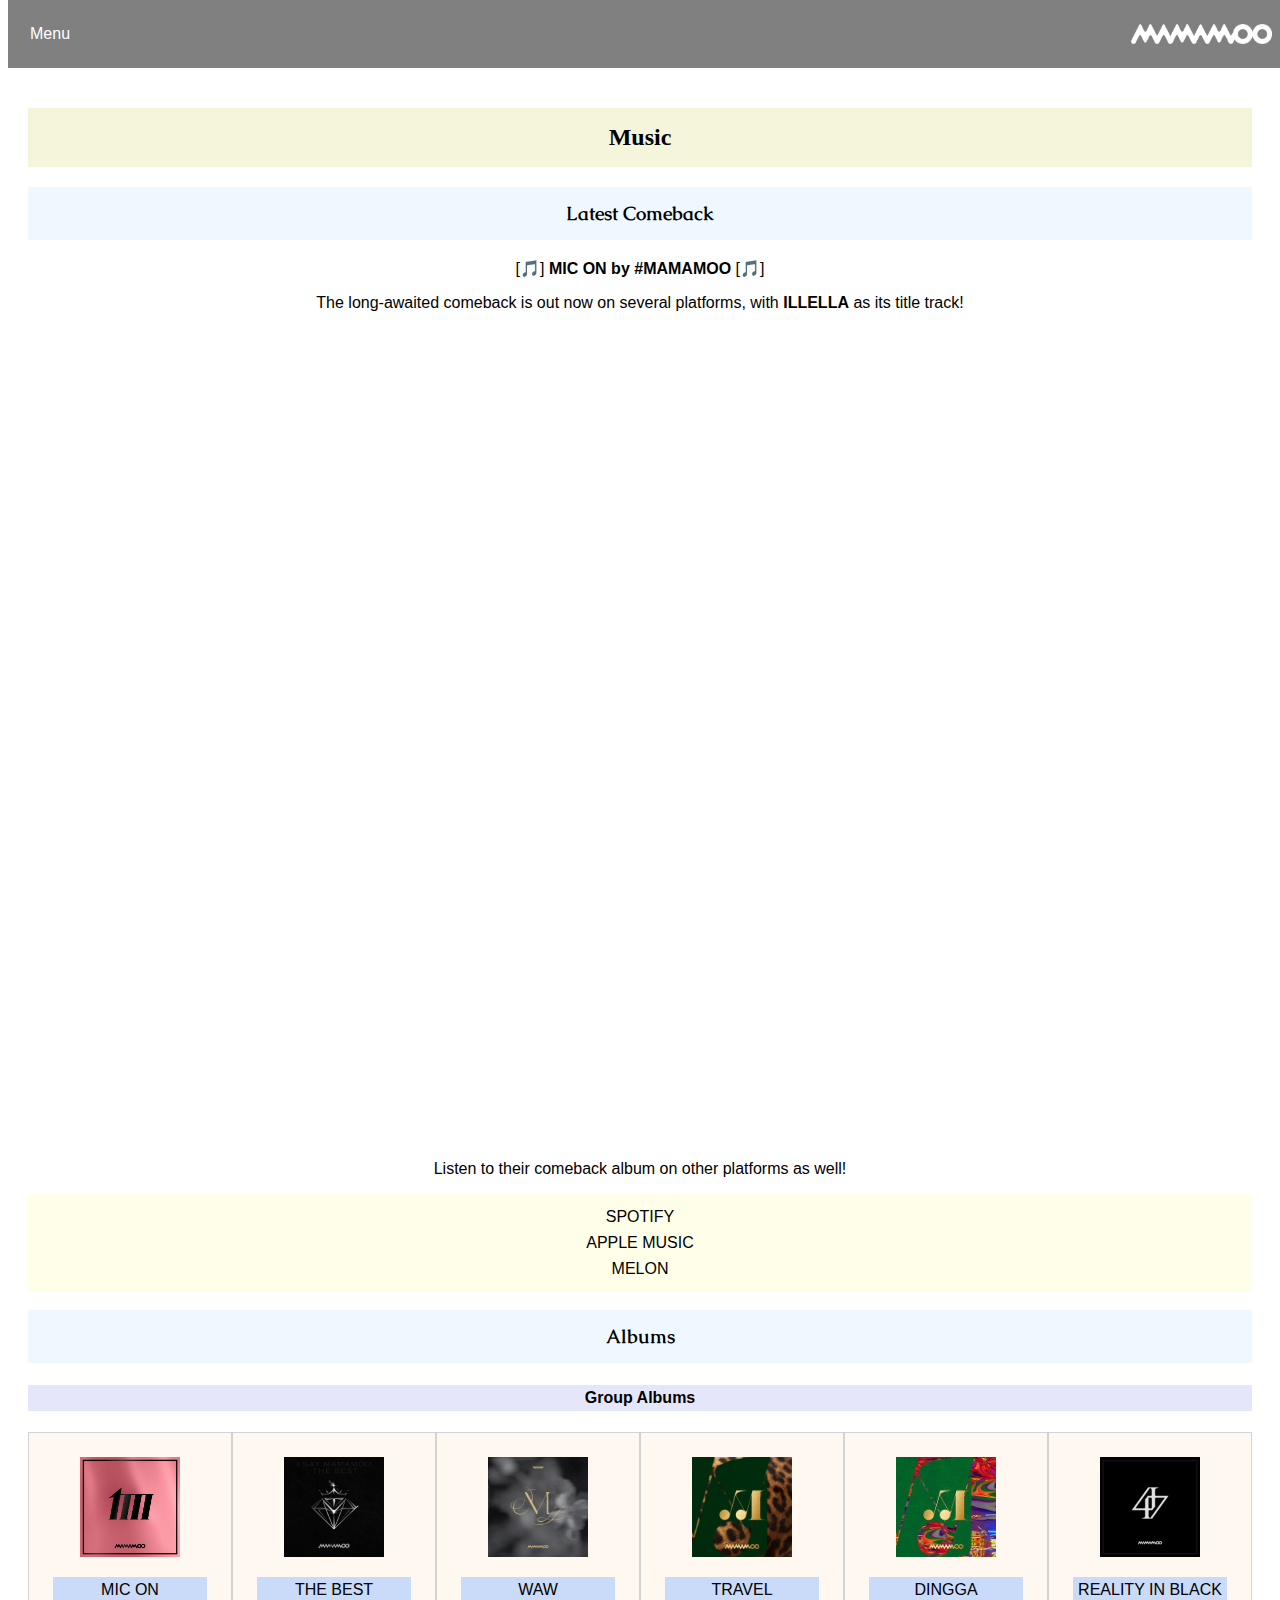
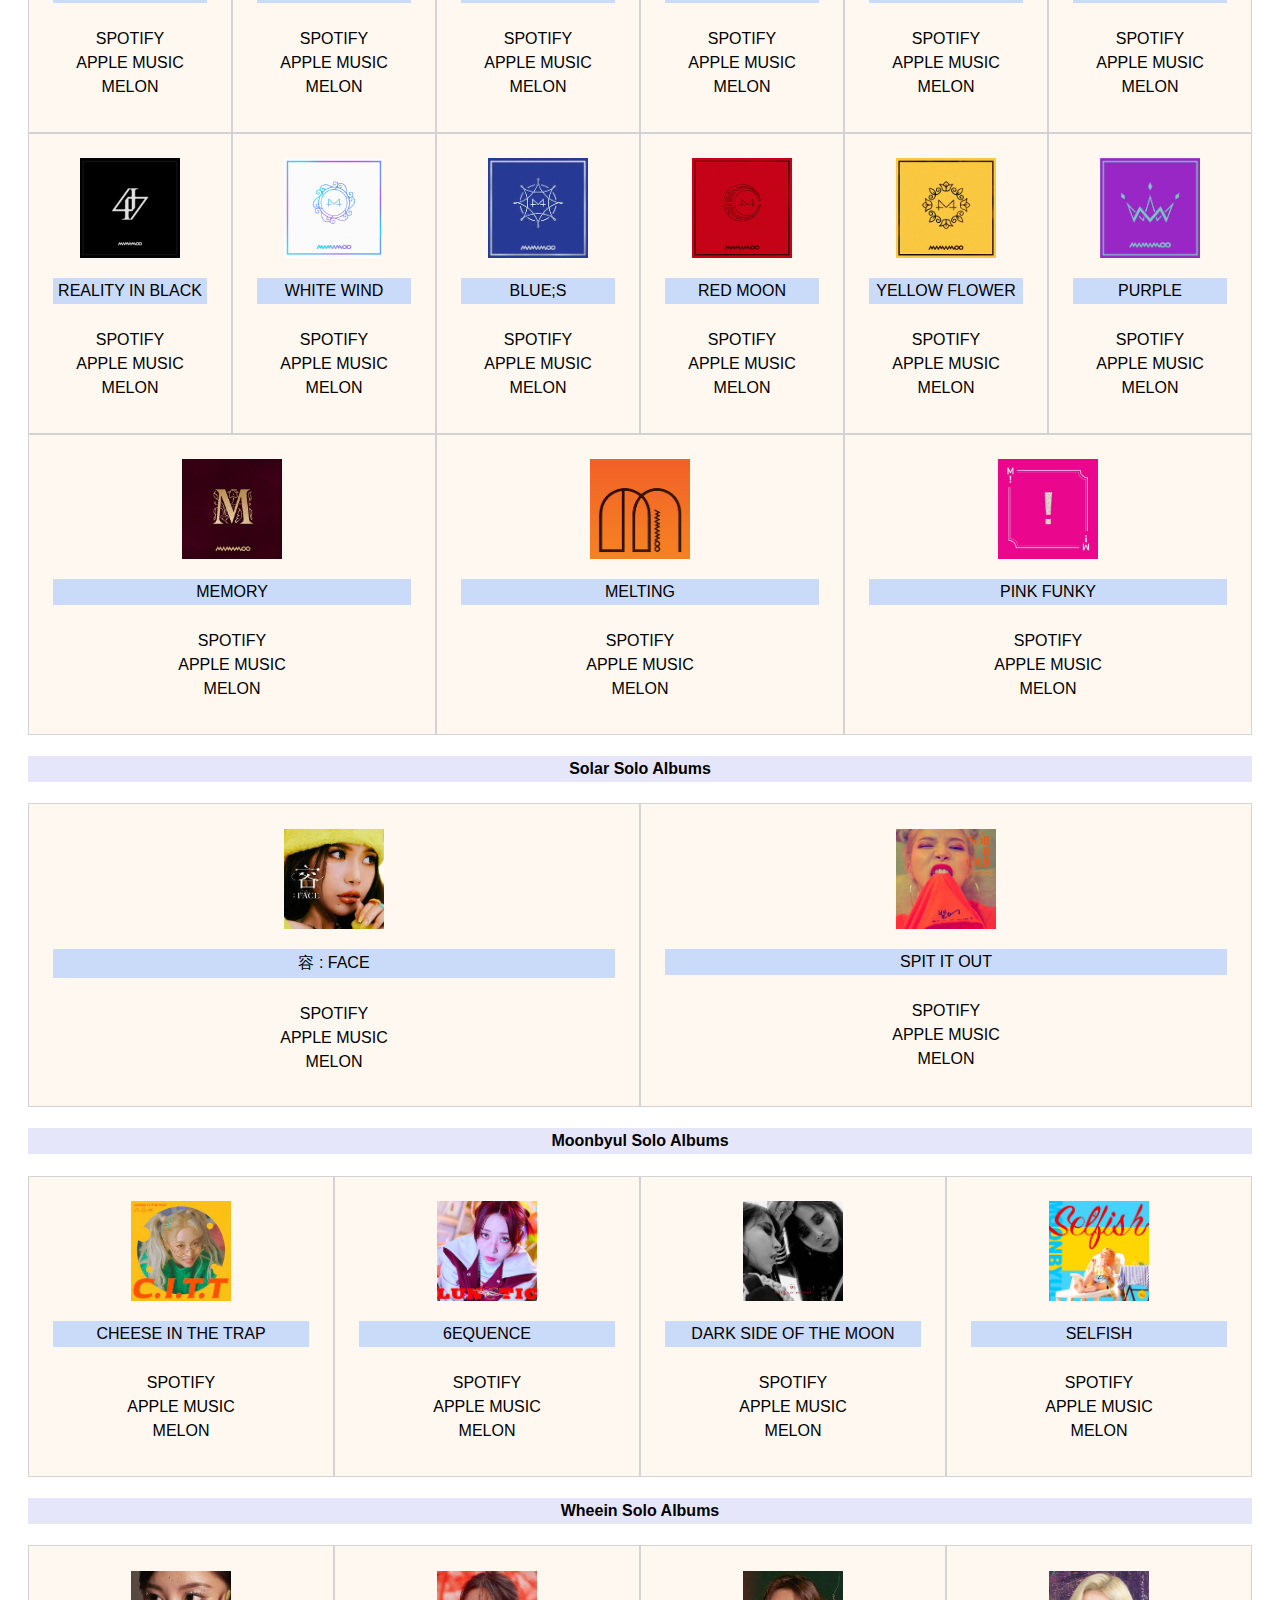
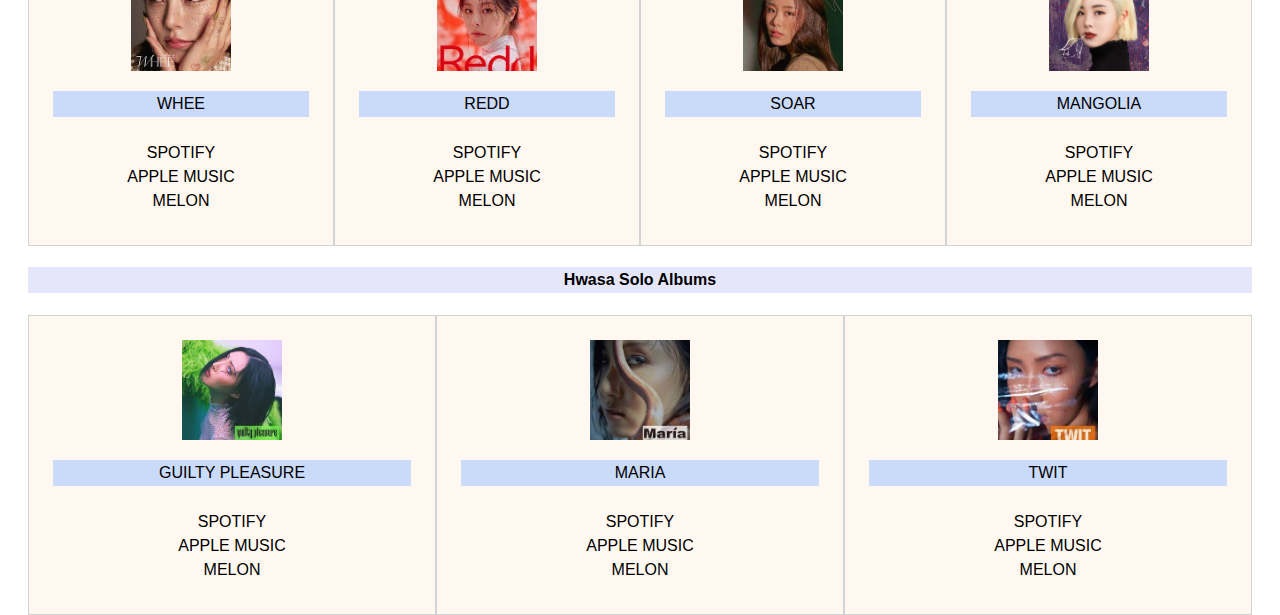
<file: music.html>
<!DOCTYPE html>
<html>
    <head>  
        <title> Mamamoo</title>
    
        <meta charset="UTF-8">
    
        <link rel="stylesheet" href="style.css" type="text/css">
        <link rel="preconnect" href="https://fonts.googleapis.com">
        <link rel="preconnect" href="https://fonts.gstatic.com" crossorigin>
        <link href="https://fonts.googleapis.com/css2?family=Caudex&family=Chewy&family=Playfair+Display+SC:ital@1&family=Rubik+Dirt&family=Vollkorn+SC:wght@600&display=swap" rel="stylesheet">
    </head>
    <header>
        <div class="menu">
          <button type="button" class="nav-btn">
            <span class="material-icons">
              Menu
            </span>
          </button>
          <img class="logo" src="mamamoo logo.png" alt="dcode">
        </div>
        <div class="nav-overlay"></div>
        <nav class="nav">
          <ul>
            <li><a href="./index.html" class="nav-link">Home</a></li>
            <li><a href="#music" class="nav-link">Music</a></li>
            <li><a href="#tour" class="nav-link">World Tour</a></li>
            <li><a href="#merch" class="nav-link">Merchandise</a></li>
            <li><a href="#newsletter" class="nav-link">Newsletter</a></li>
          </ul>
        </div>
    
        <script>
          {
            const navMenu = document.querySelector(".nav");
            const navOverlay = document.querySelector(".nav-overlay");
            const navButton = document.querySelector(".nav-btn");
    
            navButton.addEventListener("click", () => {
              navMenu.classList.add("nav-open");
              navOverlay.classList.add("nav-overlay-open");
            });
    
            navOverlay.addEventListener("click", () => {
              navMenu.classList.remove("nav-open");
              navOverlay.classList.remove("nav-overlay-open");
            });
          }
    
        </script>
    </header>

    <section id = "music">
        <p class ="space"></p>
        <h2>Music</h2> 
        <p></p>
        <h3>Latest Comeback</h3>
        <p>[🎵] <b> MIC ON by #MAMAMOO </b> [🎵]</p>
        <p>The long-awaited comeback is out now on several platforms, with <b>ILLELLA</b> as its title track!</p>
        <div class="video-container" style="--aspect-ratio: 2 / 3;">
        <iframe width="560" height="315" src="https://www.youtube.com/embed/Vz508O9NNTg" title="YouTube video player" frameborder="0" allow="accelerometer; autoplay; clipboard-write; encrypted-media; gyroscope; picture-in-picture" allowfullscreen></iframe>
        </div>
        <p>Listen to their comeback album on other platforms as well!</p>
        <section class="container1">
        <div class = links>
            <a href="https://open.spotify.com/album/6TOnqVuglIk6Db2TdUwTcZ" target="_blank">Spotify</a>
            <a href="https://music.apple.com/us/album/mic-on-single/1648479709" target="_blank">Apple Music</a>
            <a href="https://www.melon.com/album/detail.htm?albumId=11074309" target="_blank">Melon</a>
        </div>
        </section>

        <h3>Albums</h3>
        <h4 class = "artists">Group Albums</h4>
        <div class ="albums">
        <div class="album-item">
            <div class="ablbum-img">
            <img src="micon.webp" height="100px" width="auto">
            </div>
            <p class = "albumname">MIC ON</p>
            <div class="flex-album">
            <div class = albumlinks>
                <a href="https://open.spotify.com/album/6TOnqVuglIk6Db2TdUwTcZ" target="_blank">Spotify</a>
                <a href="https://music.apple.com/us/album/mic-on-single/1648479709" target="_blank">Apple Music</a>
                <a href="https://www.melon.com/album/detail.htm?albumId=11074309" target="_blank">Melon</a>
            </div>
            </div>
        </div>
        <div class="album-item">
            <div class="ablbum-img">
            <img src="the best.jpg" height="100px" width="auto">
            </div>
            <p class = "albumname">THE BEST</p>
            <div class="flex-album">
            <div class = albumlinks>
                <a href="https://open.spotify.com/album/2yApvdfgG74FlAW2L4tlTW" target="_blank">Spotify</a>
                <a href="https://music.apple.com/us/album/i-say-mamamoo-the-best/1585079676" target="_blank">Apple Music</a>
                <a href="https://www.melon.com/album/detail.htm?albumId=10715144" target="_blank">Melon</a>
            </div>
            </div>
        </div>
        <div class="album-item">
            <div class="ablbum-img">
            <img src="waw.webp" height="100px" width="auto">
            </div>
            <p class = "albumname">WAW</p>
            <div class="flex-album">
            <div class = albumlinks>
                <a href="https://open.spotify.com/album/0gt7dy4ONFo6uc8D5w2WNi" target="_blank">Spotify</a>
                <a href="https://music.apple.com/us/album/waw-ep/1570199513" target="_blank">Apple Music</a>
                <a href="https://www.melon.com/album/detail.htm?albumId=10618168" target="_blank">Melon</a>
            </div>
            </div>
        </div>
        <div class="album-item">
            <div class="ablbum-img">
            <img src="travel.jpg" height="100px" width="auto">
            </div>
            <p class = "albumname">TRAVEL</p>
            <div class="flex-album">
            <div class = albumlinks>
                <a href="https://open.spotify.com/album/3xje7wSW2xwQx2GNJ5cfNu" target="_blank">Spotify</a>
                <a href="https://music.apple.com/us/album/travel-ep/1538554407" target="_blank">Apple Music</a>
                <a href="https://www.melon.com/album/detail.htm?albumId=10512631" target="_blank">Melon</a>
            </div>
            </div>
        </div>
        <div class="album-item">
            <div class="ablbum-img">
            <img src="dingga.jpg" height="100px" width="auto">
            </div>
            <p class = "albumname">DINGGA</p>
            <div class="flex-album">
            <div class = albumlinks>
                <a href="https://open.spotify.com/album/4xzsBcZaK04c8IE5iVyMNK" target="_blank">Spotify</a>
                <a href="https://music.apple.com/us/album/dingga-single/1536553134" target="_blank">Apple Music</a>
                <a href="https://www.melon.com/album/detail.htm?albumId=10505830" target="_blank">Melon</a>
            </div>
            </div>
        </div>
        <div class="album-item">
            <div class="ablbum-img">
            <img src="reality.png" height="100px" width="auto">
            </div>
            <p class = "albumname">REALITY IN BLACK</p>
            <div class="flex-album">
            <div class = albumlinks>
                <a href="https://open.spotify.com/album/0n62copUsWrST9M6AsYfZI" target="_blank">Spotify</a>
                <a href="https://music.apple.com/us/album/wanna-be-myself-single/1531287570" target="_blank">Apple Music</a>
                <a href="https://www.melon.com/album/detail.htm?albumId=10489013" target="_blank">Melon</a>
            </div>
            </div>
        </div>
        <div class="album-item">
            <div class="ablbum-img">
            <img src="reality.png" height="100px" width="auto">
            </div>
            <p class = "albumname">REALITY IN BLACK</p>
            <div class="flex-album">
            <div class = albumlinks>
                <a href="https://open.spotify.com/album/7CucpzwxAZ6kHmctI9eo4X" target="_blank">Spotify</a>
                <a href="https://music.apple.com/us/album/reality-in-black/1487928105" target="_blank">Apple Music</a>
                <a href="https://www.melon.com/album/detail.htm?albumId=10351886" target="_blank">Melon</a>
            </div>
            </div>
        </div>
        <div class="album-item">
            <div class="ablbum-img">
            <img src="whitewind.jfif" height="100px" width="auto">
            </div>
            <p class = "albumname">WHITE WIND</p>
            <div class="flex-album">
            <div class = albumlinks>
                <a href="https://open.spotify.com/album/60m09rutmwj5ewOJoFIAVY" target="_blank">Spotify</a>
                <a href="https://music.apple.com/us/album/white-wind/1456233895" target="_blank">Apple Music</a>
                <a href="https://www.melon.com/album/detail.htm?albumId=10261306" target="_blank">Melon</a>
            </div>
            </div>
        </div>
        <div class="album-item">
            <div class="ablbum-img">
            <img src="blue;s.jfif" height="100px" width="auto">
            </div>
            <p class = "albumname">BLUE;S</p>
            <div class="flex-album">
            <div class = albumlinks>
                <a href="https://open.spotify.com/album/59QELOU685J1AMB2paryAx" target="_blank">Spotify</a>
                <a href="https://music.apple.com/us/album/blue-s-ep/1444996256" target="_blank">Apple Music</a>
                <a href="https://www.melon.com/album/music.htm?albumId=10227568" target="_blank">Melon</a>
            </div>
            </div>
        </div>
        <div class="album-item">
            <div class="ablbum-img">
            <img src="redmoon.webp" height="100px" width="auto">
            </div>
            <p class = "albumname">RED MOON</p>
            <div class="flex-album">
            <div class = albumlinks>
                <a href="https://open.spotify.com/album/6GhELYbXRo1LOqRPOCsQrF" target="_blank">Spotify</a>
                <a href="https://music.apple.com/us/album/red-moon-ep/1412672246" target="_blank">Apple Music</a>
                <a href="https://www.melon.com/album/detail.htm?albumId=10185416" target="_blank">Melon</a>
            </div>
            </div>
        </div>
        <div class="album-item">
            <div class="ablbum-img">
            <img src="yellowflower.jpg" height="100px" width="auto">
            </div>
            <p class = "albumname">YELLOW FLOWER</p>
            <div class="flex-album">
            <div class = albumlinks>
                <a href="https://open.spotify.com/album/4G9qMxS9c4W5PPNdPrTaLn" target="_blank">Spotify</a>
                <a href="https://music.apple.com/us/album/yellow-flower/1356504224" target="_blank">Apple Music</a>
                <a href="https://www.melon.com/album/detail.htm?albumId=10145303" target="_blank">Melon</a>
            </div>
            </div>
        </div>
        <div class="album-item">
            <div class="ablbum-img">
            <img src="purple.png" height="100px" width="auto">
            </div>
            <p class = "albumname">PURPLE</p>
            <div class="flex-album">
            <div class = albumlinks>
                <a href="https://open.spotify.com/album/7lqVInQc3l7SbnbZa2cpFJ" target="_blank">Spotify</a>
                <a href="https://music.apple.com/us/album/purple-ep/1544140376" target="_blank">Apple Music</a>
                <a href="https://www.melon.com/album/detail.htm?albumId=10073791" target="_blank">Melon</a>
            </div>
            </div>
        </div>
        <div class="album-item">
            <div class="ablbum-img">
            <img src="MEMORY.jpg" height="100px" width="auto">
            </div>
            <p class = "albumname">MEMORY</p>
            <div class="flex-album">
            <div class = albumlinks>
                <a href="https://open.spotify.com/album/3Q34hV5fBbMpRpADmlptr7" target="_blank">Spotify</a>
                <a href="https://music.apple.com/us/album/memory/1579989307" target="_blank">Apple Music</a>
                <a href="https://www.melon.com/album/detail.htm?albumId=10012900" target="_blank">Melon</a>
            </div>
            </div>
        </div>
        <div class="album-item">
            <div class="ablbum-img">
            <img src="MELTING.png" height="100px" width="auto">
            </div>
            <p class = "albumname">MELTING</p>
            <div class="flex-album">
            <div class = albumlinks>
                <a href="https://open.spotify.com/album/11hjJntrvmauDoga4Krr0U" target="_blank">Spotify</a>
                <a href="https://music.apple.com/us/album/melting/1579991271" target="_blank">Apple Music</a>
                <a href="https://www.melon.com/album/detail.htm?albumId=2669407" target="_blank">Melon</a>
            </div>
            </div>
        </div>
        <div class="album-item">
            <div class="ablbum-img">
            <img src="pinkfunky.jpeg" height="100px" width="auto">
            </div>
            <p class = "albumname">PINK FUNKY</p>
            <div class="flex-album">
            <div class = albumlinks>
                <a href="https://open.spotify.com/album/5Fy5PyBWqMNK7xvXO9Q32f" target="_blank">Spotify</a>
                <a href="https://music.apple.com/us/album/pink-funky-ep/1579993592" target="_blank">Apple Music</a>
                <a href="https://www.melon.com/album/detail.htm?albumId=2324685" target="_blank">Melon</a>
            </div>
            </div>
        </div>
        </div>
        <p></p>

        <h4 class = "artists">Solar Solo Albums</h4>
        <div class ="albums">
        <div class="album-item">
            <div class="ablbum-img">
            <img src="face.jfif" height="100px" width="auto">
            </div>
            <p class = "albumname">容 : FACE</p>
            <div class="flex-album">
            <div class = albumlinks>
                <a href="https://open.spotify.com/album/6eSFX12WIqUtmGsD8UO3FT" target="_blank">Spotify</a>
                <a href="https://music.apple.com/us/album/%E5%AE%B9-face-ep/1613300648" target="_blank">Apple Music</a>
                <a href="https://www.melon.com/album/detail.htm?albumId=10892117" target="_blank">Melon</a>
            </div>
            </div>
        </div>
        <div class="album-item">
            <div class="ablbum-img">
            <img src="SPIT.jfif" height="100px" width="auto">
            </div>
            <p class = "albumname">SPIT IT OUT</p>
            <div class="flex-album">
            <div class = albumlinks>
                <a href="https://open.spotify.com/album/1pLSlOXtHKPoSoB6ovnIAK" target="_blank">Spotify</a>
                <a href="https://music.apple.com/us/album/spit-it-out-single/1509662004" target="_blank">Apple Music</a>
                <a href="https://www.melon.com/album/detail.htm?albumId=10422058" target="_blank">Melon</a>
            </div>
            </div>
        </div>
        </div>

        <h4 class = "artists">Moonbyul Solo Albums</h4>
        <div class ="albums">
        <div class="album-item">
            <div class="ablbum-img">
            <img src="cheese.jfif" height="100px" width="auto">
            </div>
            <p class = "albumname">CHEESE IN THE TRAP</p>
            <div class="flex-album">
            <div class = albumlinks>
                <a href="https://open.spotify.com/album/0EE8K1IGciwDPMiURGtEBf" target="_blank">Spotify</a>
                <a href="https://music.apple.com/us/album/c-i-t-t-cheese-in-the-trap-single/1621050354" target="_blank">Apple Music</a>
                <a href="https://www.melon.com/album/detail.htm?albumId=10935478" target="_blank">Melon</a>
            </div>
            </div>
        </div>
        <div class="album-item">
            <div class="ablbum-img">
            <img src="lunatic.jfif" height="100px" width="auto">
            </div>
            <p class = "albumname">6EQUENCE</p>
            <div class="flex-album">
            <div class = albumlinks>
                <a href="https://open.spotify.com/album/0SXzCRUFSNGBG1S1lqvzb1" target="_blank">Spotify</a>
                <a href="https://music.apple.com/us/album/6equence/1605708135" target="_blank">Apple Music</a>
                <a href="https://www.melon.com/album/detail.htm?albumId=10844165" target="_blank">Melon</a>
            </div>
            </div>
        </div>
        <div class="album-item">
            <div class="ablbum-img">
            <img src="darkside.jfif" height="100px" width="auto">
            </div>
            <p class = "albumname">DARK SIDE OF THE MOON</p>
            <div class="flex-album">
            <div class = albumlinks>
                <a href="https://open.spotify.com/album/3t6eDNGmTJIHdU9PF0GJx2" target="_blank">Spotify</a>
                <a href="https://music.apple.com/us/album/dark-side-of-the-moon-ep/1499069229" target="_blank">Apple Music</a>
                <a href="https://www.melon.com/album/detail.htm?albumId=10388489" target="_blank">Melon</a>
            </div>
            </div>
        </div>
        <div class="album-item">
            <div class="ablbum-img">
            <img src="SELFISH.webp" height="100px" width="auto">
            </div>
            <p class = "albumname">SELFISH</p>
            <div class="flex-album">
            <div class = albumlinks>
                <a href="https://open.spotify.com/album/0HtGtnnnFeWmtvgNFg0dr1" target="_blank">Spotify</a>
                <a href="https://music.apple.com/us/album/selfish-single/1388255563" target="_blank">Apple Music</a>
                <a href="https://www.melon.com/album/detail.htm?albumId=10169551" target="_blank">Melon</a>
            </div>
            </div>
        </div>
        </div>

        <h4 class = "artists">Wheein Solo Albums</h4>
        <div class ="albums">
        <div class="album-item">
            <div class="ablbum-img">
            <img src="whee.jfif" height="100px" width="auto">
            </div>
            <p class = "albumname">WHEE</p>
            <div class="flex-album">
            <div class = albumlinks>
                <a href="https://open.spotify.com/album/4BLxIwHfv87WeOQ9A4sm9E" target="_blank">Spotify</a>
                <a href="https://music.apple.com/us/album/whee-ep/1604196298" target="_blank">Apple Music</a>
                <a href="https://www.melon.com/album/detail.htm?albumId=10842079" target="_blank">Melon</a>
            </div>
            </div>
        </div>
        <div class="album-item">
            <div class="ablbum-img">
            <img src="redd.jfif" height="100px" width="auto">
            </div>
            <p class = "albumname">REDD</p>
            <div class="flex-album">
            <div class = albumlinks>
                <a href="https://open.spotify.com/album/32pXXle0zoKIFG03iefH2c" target="_blank">Spotify</a>
                <a href="https://music.apple.com/us/album/redd-ep/1562622042" target="_blank">Apple Music</a>
                <a href="https://www.melon.com/album/detail.htm?albumId=10591613" target="_blank">Melon</a>
            </div>
            </div>
        </div>
        <div class="album-item">
            <div class="ablbum-img">
            <img src="soar.jfif" height="100px" width="auto">
            </div>
            <p class = "albumname">SOAR</p>
            <div class="flex-album">
            <div class = albumlinks>
                <a href="https://open.spotify.com/album/3t6eDNGmTJIHdU9PF0GJx2" target="_blank">Spotify</a>
                <a href="https://music.apple.com/us/album/soar-single/1478867423" target="_blank">Apple Music</a>
                <a href="https://www.melon.com/album/detail.htm?albumId=10325421" target="_blank">Melon</a>
            </div>
            </div>
        </div>
        <div class="album-item">
            <div class="ablbum-img">
            <img src="mangolia.webp" height="100px" width="auto">
            </div>
            <p class = "albumname">MANGOLIA</p>
            <div class="flex-album">
            <div class = albumlinks>
                <a href="https://open.spotify.com/album/6RKopanQbo5q7FjwpbhfKM" target="_blank">Spotify</a>
                <a href="https://music.apple.com/us/album/magnolia-easy-feat-sik-k-single/1373163676" target="_blank">Apple Music</a>
                <a href="https://www.melon.com/album/detail.htm?albumId=10159006" target="_blank">Melon</a>
            </div>
            </div>
        </div>
        </div>

        <h4 class = "artists">Hwasa Solo Albums</h4>
        <div class ="albums">
        <div class="album-item">
            <div class="ablbum-img">
            <img src="guilt.jfif" height="100px" width="auto">
            </div>
            <p class = "albumname">GUILTY PLEASURE</p>
            <div class="flex-album">
            <div class = albumlinks>
                <a href="https://open.spotify.com/album/7jke1vYOze3jdyTiWhtFnz" target="_blank">Spotify</a>
                <a href="https://music.apple.com/us/album/guilty-pleasure-single/1596198150" target="_blank">Apple Music</a>
                <a href="https://www.melon.com/album/detail.htm?albumId=10788595" target="_blank">Melon</a>
            </div>
            </div>
        </div>
        <div class="album-item">
            <div class="ablbum-img">
            <img src="maria.jfif" height="100px" width="auto">
            </div>
            <p class = "albumname">MARIA</p>
            <div class="flex-album">
            <div class = albumlinks>
                <a href="https://open.spotify.com/album/5YYY7QCkq3pSw4Hoc1m0D3" target="_blank">Spotify</a>
                <a href="https://music.apple.com/us/album/mar%C3%ADa-ep/1521222154" target="_blank">Apple Music</a>
                <a href="https://www.melon.com/album/detail.htm?albumId=10452351" target="_blank">Melon</a>
            </div>
            </div>
        </div>
        <div class="album-item">
            <div class="ablbum-img">
            <img src="twit.jfif" height="100px" width="auto">
            </div>
            <p class = "albumname">TWIT</p>
            <div class="flex-album">
            <div class = albumlinks>
                <a href="https://open.spotify.com/album/6KL4s0Y6Ijcj0QP1Nm1EVF" target="_blank">Spotify</a>
                <a href="https://music.apple.com/us/album/twit-single/1452787147" target="_blank">Apple Music</a>
                <a href="https://www.melon.com/album/detail.htm?albumId=10250874" target="_blank">Melon</a>
            </div>
            </div>
        </div>
        </div>
    </section>
</html>
</file>
<file: style.css>
.mamamoo{
    background-image: url("mamamoo.webp");
    height: 200px;
    width: auto;
}

section {
    text-align: center;
    font-family: arial, sans-serif;
}

h4{
    display: block;
    color: black;
    padding: 4px 6px;
    background-color: lavender;
    text-align: center;
    text-decoration: none;
    font-family: 'Lato', sans-serif;
}

h3{
    display: block;
    color: black;
    padding: 14px 16px;
    background-color: aliceblue;
    text-align: center;
    text-decoration: none;
    font-family: 'Caudex', serif;
}

h2{
    display: block;
    color: black;
    padding: 16px 16px;
    background-color: beige;
    text-align: center;
    text-decoration: none;
    font-family: 'Chewy', cursive;
    /*text-shadow: 0 0.5px 0.5px black;*/
}

/* FORM */
form{
    border: 4px solid grey;
}


.form input[type=email], input[type=text], input[type=submit]{
    width: 100%;
    padding: 12px;
    margin: 8px 0;
    text-align: center;
    border: 1px solid burlywood;
    box-sizing: border-box;
}

.form input[type=submit]{
    background-color: burlywood;
    color:black;
    border:none;
    opacity: 0.8;
    z-index: 0;
    position: relative;
}

/* MEMBERS ABOUT */
.members{
    display: flex;
    width: 100%;
    background-color: rgb(255, 248, 240);
    flex-wrap: wrap;
    /*wrap flex items to a new row if not enough space */
}

/* flex item of 20% per item */
.flex-item {
    padding: 2%;
    flex-grow: 1;
    flex-basis: 15%;
    /* 15% for borders*/

    display: flex;
    flex-direction: column;
    /* so child elements can use flexbox stuff too! */
    /* switching on borders will force the 5th flex item to move down*/
    border: 1px solid #D3D3D3;

}

.flex-img img {
    max-width: 100%;
}

.flex-info {
    margin-top: auto;
}

/* NAVIGATION BAR */
header {
    margin: 0;
    padding: 0;
    background: gray;
    position: fixed;
    z-index: 5;
}

.logo{
    display: block;
    box-sizing: border-box;
    float: left;
    width: auto;
    height: 40px;
    padding: 10px 0;
}

.menu{
    display: flex;
    color: black;
    padding: 14px 16px;
    text-decoration: none;
    overflow: hidden;
    background-color: grey;
    position: fixed;
    top: 0;
    width: 100%;
    flex-wrap: wrap;
    justify-content: space-between;
    align-items: center;
} 

.nav-btn {
    height: 100%;
    display: flex;
    align-items: center;
    justify-content: center;
    background: none;
    border: none;
    outline: none;
    cursor: pointer;
}
  
  /* Styling Google Material Icons */
.nav-btn > span {
    color: #ffffff;
    font-size: medium;
}
  
.nav {
    --nav-width: 300px;
  
    position: fixed;
    top: 0;
    left: 0;
    width: var(--nav-width);
    height: 100vh;
    background: black;
    transform: translateX(calc(-1 * var(--nav-width)));
    transition: transform 0.25s;
}
  
.nav-open {
    transform: translateX(0);
}
  
.nav-link {
    display: block;
    font-family: sans-serif;
    font-size: 24px;
    padding: 24px;
    text-decoration: none;
    color: #ffffff;
}
  
.nav-link:not(:last-child) {
    border-bottom: 1px solid #222222;
}
  
.nav-link:hover {
    background: rgba(255, 255, 255, 0.05);
}
  
.nav-overlay {
    display: none;
    position: fixed;
    top: 0;
    left: 0;
    width: 100vw;
    height: 100vh;
    background: rgba(0, 0, 0, 0.2);
}
  
.nav-overlay-open {
    display: block;
}

.space{
    padding: 14px 16px;
}

#home,#music,#tour,#merch,#newsletter{
    padding: 14px 20px;
    margin-top: 30px;
    height: 1500px; /* Used in this example to enable scrolling */
}

/* TOUR DETAILS */

* {
    box-sizing: border-box;
  }
  
  /* The actual timeline (the vertical ruler) */
  .timeline {
    z-index: -1;
    position: relative;
    max-width: 1200px;
    margin: 0 auto;
  }
  
  /* The actual timeline (the vertical ruler) */
  .timeline::after {
    content: '';
    position: absolute;
    width: 6px;
    background-color: cornflowerblue;
    top: 0;
    bottom: 0;
    left: 50%;
    margin-left: -3px;
  }
  
  /* Container around content */
  .container {
    padding: 10px 40px;
    position: relative;
    background-color: inherit;
    width: 50%;
  }
  
  /* The circles on the timeline */
  .container::after {
    z-index: -1;
    content: '';
    position: absolute;
    width: 25px;
    height: 25px;
    right: -17px;
    background-color: cornflowerblue;
    border: 4px solid #FF9F55;
    top: 15px;
    border-radius: 50%;
  }
  
  /* Place the container to the left */
  .left {
    left: 0;
  }
  
  /* Place the container to the right */
  .right {
    left: 50%;
  }
  
  /* Add arrows to the left container (pointing right) */
  .left::before {
    content: " ";
    height: 0;
    position: absolute;
    top: 22px;
    width: 0;
    z-index: 1;
    right: 30px;
    border: medium solid cornflowerblue;
    border-width: 10px 0 10px 10px;
    border-color: transparent transparent transparent cornflowerblue;
    z-index: -1;
  }
  
  /* Add arrows to the right container (pointing left) */
  .right::before {
    content: " ";
    height: 0;
    position: absolute;
    top: 22px;
    width: 0;
    z-index: 1;
    left: 30px;
    border: medium solid cornflowerblue;
    border-width: 10px 10px 10px 0;
    border-color: transparent cornflowerblue transparent transparent;
  }
  
  /* Fix the circle for containers on the right side */
  .right::after {
    left: -16px;
  }
  
  /* The actual content */
  .content {
    padding: 20px 30px;
    background-color: cornflowerblue;
    position: relative;
    border-radius: 6px;
  }
  
  /* Media queries - Responsive timeline on screens less than 600px wide */
  @media screen and (max-width: 600px) {
  /* Place the timelime to the left */
    .timeline::after {
      left: 31px;
    }
  
  /* Full-width containers */
    .container {
      width: 100%;
      padding-left: 70px;
      padding-right: 25px;
    }
  
  /* Make sure that all arrows are pointing leftwards */
    .container::before {
      left: 60px;
      border: medium solid cornflowerblue;
      border-width: 10px 10px 10px 0;
      border-color: transparent cornflowerblue transparent transparent;
    }
  
  /* Make sure all circles are at the same spot */
    .left::after, .right::after {
      left: 15px;
    }
  
  /* Make all right containers behave like the left ones */
    .right {
      left: 0%;
    }
  }

  .dates{
    color:black;
    background-color: cornflowerblue;
  }

/* ALBUMS  */
.artists{
    font-size: medium;
}

.albums{
    display: flex;
    width: 100%;
    background-color: rgb(255, 248, 240);
    flex-wrap: wrap;
    /*wrap flex items to a new row if not enough space */
}

.album-item { /* flex item of 20% per item */
    padding: 2%;
    flex-grow: 1;
    flex-basis: 15%;

    display: flex;
    flex-direction: column;
    /* so child elements can use flexbox stuff too! */
    /* switching on borders will force the 5th flex item to move down*/
    border: 1px solid #D3D3D3;

}

.album-img img {
    height: 3cm;
    width: auto;
}

.albumlinks {
    margin-top: auto;
    padding: 8px 10px;
    font-size: small;
}

.albumlinks a{
    display:inline-block;
    position: static;
    display: block;
    color: black;
    padding: 3px 2px;
    text-align: center;
    text-decoration: none;
    text-transform: uppercase;
    font-size: medium;
}

.albumlinks a:hover{
    color:rgb(202, 218, 249);
}

.albumname{
    background-color:rgb(202, 218, 249);
    padding: 4px 3px;
}

/* FOR LATEST COMEBACK MIC ON(SPOTIFY AND APPLEMUSIC LINKS) */
.video-container {
    position: relative;
    padding-bottom: calc(var(--aspect-ratio, .5625) * 100%);
    height: 0;
    width: 100%;
}
.video-container iframe {
    position: absolute;
    top: 0;
    left: 0;
    width: 100%;
    height: 100%;
  }
.links{
    background-color: rgb(255, 255, 233);
    padding: 10px 16px;
}

.links a{
    display:inline-block;
    position: static;
    display: block;
    color: black;
    padding: 4px 6px;
    text-align: center;
    text-decoration: none;
    text-transform: uppercase;
    font-size: medium;
}

.links a:hover{
    color: rosybrown;
}


/* WELCOME VIDEO */
.welcome video{
    position: static;
    left: 0;
    right: 0;
    width: 100%;
    height: 100%;
    opacity: 80%;
    object-fit: cover;
    z-index: -1;
}

/* AWARD SHOWS + REALITY SHOWS TABLE */
table{
    font-family: arial, sans-serif;
    border-collapse: collapse;
    width: 100%;
}
  
td, th {
    border: 1px solid #dddddd;
    text-align: left;
    padding: 8px;
}


/* MERCH */
.small-container{
    display: flex;
    width: auto;
    flex-wrap: wrap;
}
.row{
    padding: 2%;
    flex-grow: 1;
    flex-basis: 15%;
    display: flex;
    flex-direction: column;
    background-color: rgb(255, 248, 240);
    border: 1px solid #D3D3D3;
    transition: transform 0.5s;
    z-index: 0;
    position: static;
}
.merchimg img{
    max-width: 100%;
    height: 100px;
}

.merchlinks {
    margin-top: auto;
    padding: 8px 10px;
    font-size: small;
}

.merchlinks a{
    display:inline-block;
    position: static;
    display: block;
    color: black;
    padding: 3px 2px;
    text-align: center;
    text-decoration: none;
    text-transform: uppercase;
    font-size: small;
}

.merchbutton{
    background-color: rgb(252, 151, 93);
    color: rgb(0, 0, 0);
    border-radius: 8px;
    height: 50px;
    width: 200px;
    font-size: 18px;
    font-family: 'Franklin Gothic Medium', 'Arial Narrow', Arial,sans-serif;
    align-items: center;
}
.merchbutton img{
    height: 40px;
    width: auto;
    align-self: center;
}
.merchbutton:hover{
    background-color: lavender;
}
.row:hover{
    transform:translateY(-5px);
}

/* SOCIAL MEDIA ICONS */
.fa {
    padding: 15px;
    font-size: 40px;
    width: 50px;
    text-align: center;
    text-decoration: none;
  }
  
  .fa:hover {
      opacity: 0.7;
  }

  .fa-twitter {
    background: #55ACEE;
    color: white;
  }

  .fa-youtube {
    background: #bb0000;
    color: white;
  }
  
  .fa-instagram {
    background: #125688;
    color: white;
  }
</file>
